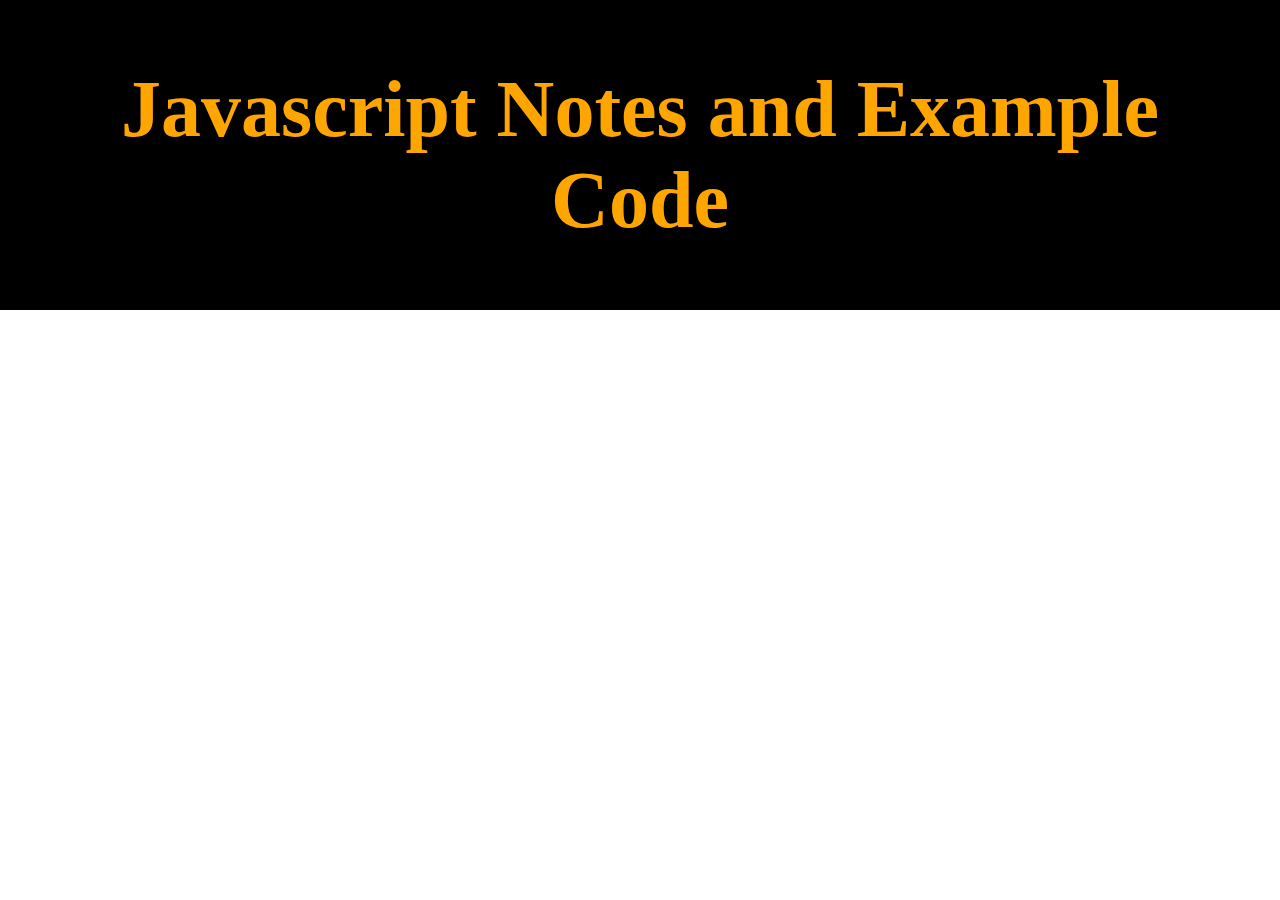
<file: jsNotes/index.html>
<!DOCTYPE html>
<html lang="en">
    
<head>
    <meta charset="utf-8">
    <link rel="normalize.css">
    <link rel="stylesheet" href="style.css">
    <title>A Programming Quiz</title>
</head>

<body>
    <div class="container">
        <h1>Javascript Notes and Example Code</h1>
            <script scr="jsNotes.js"></script>
    </div>
    
    
</body>
    
    
</html>
</file>
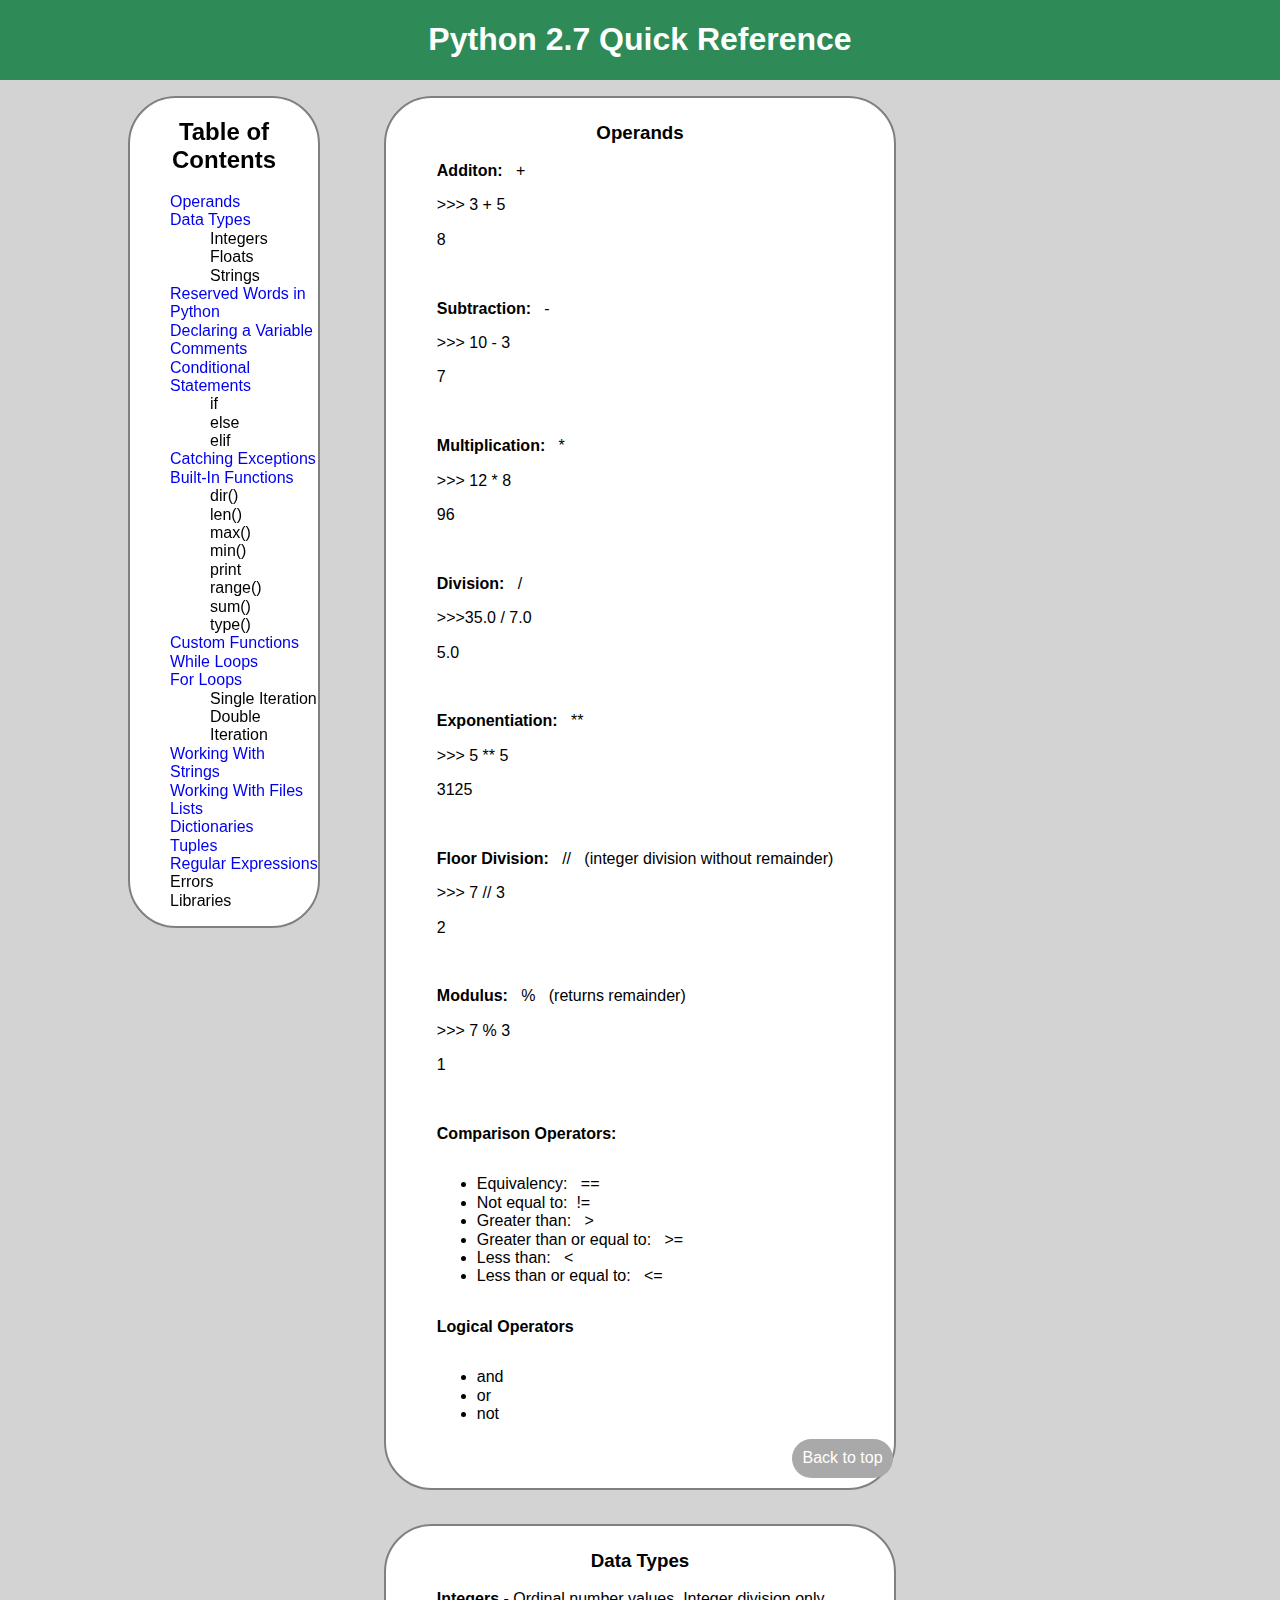
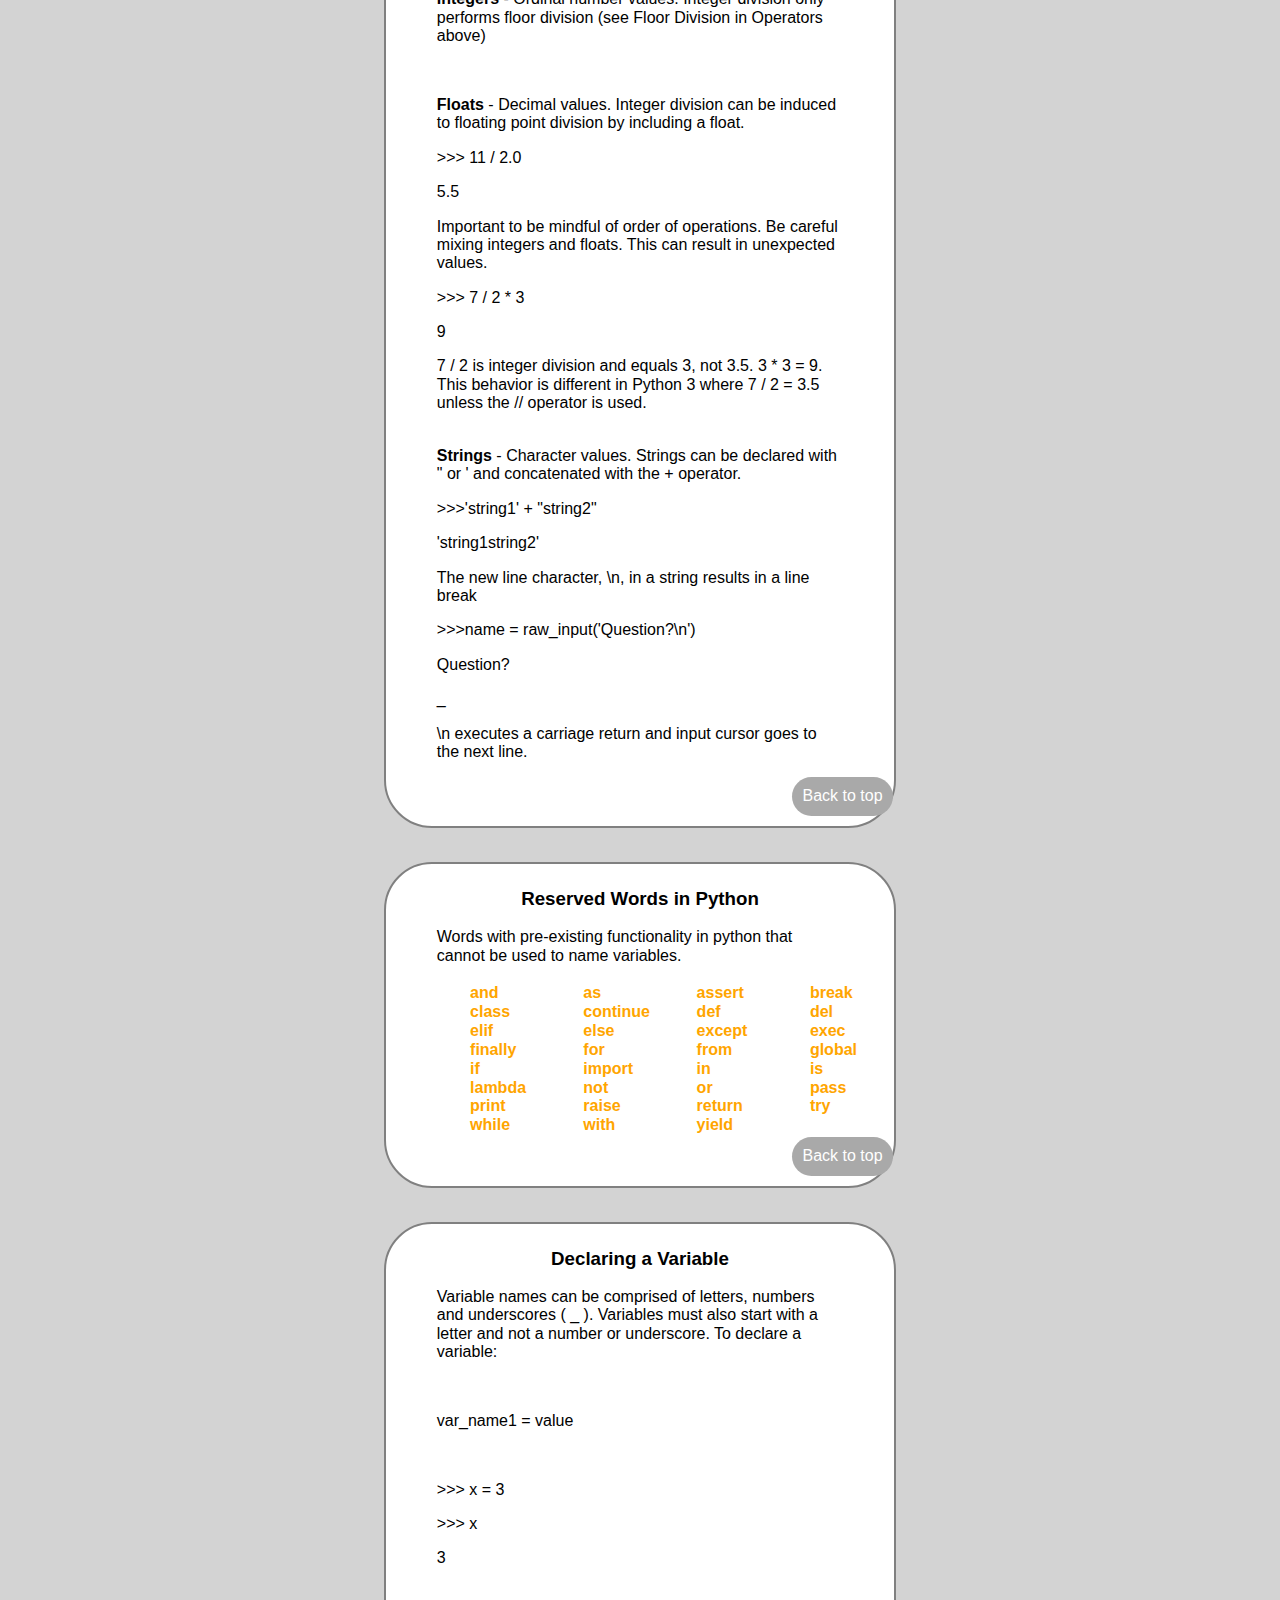
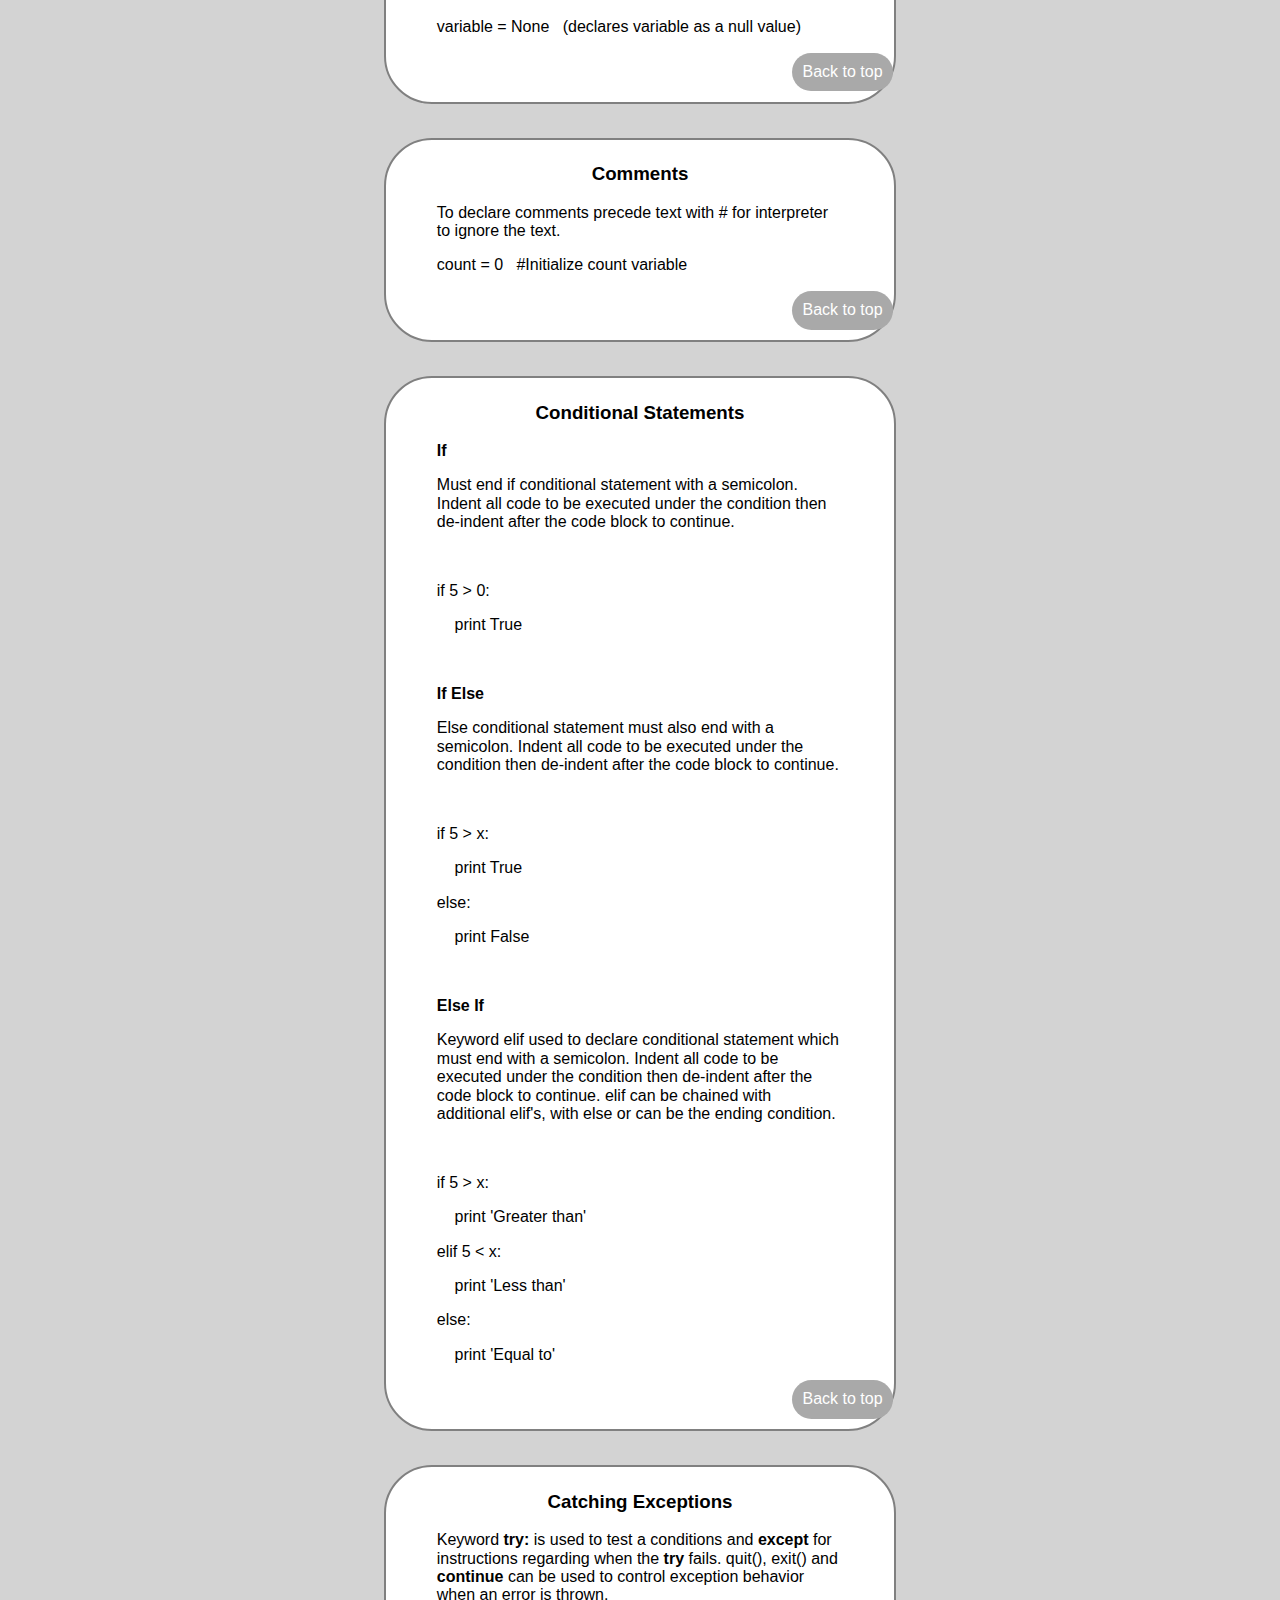
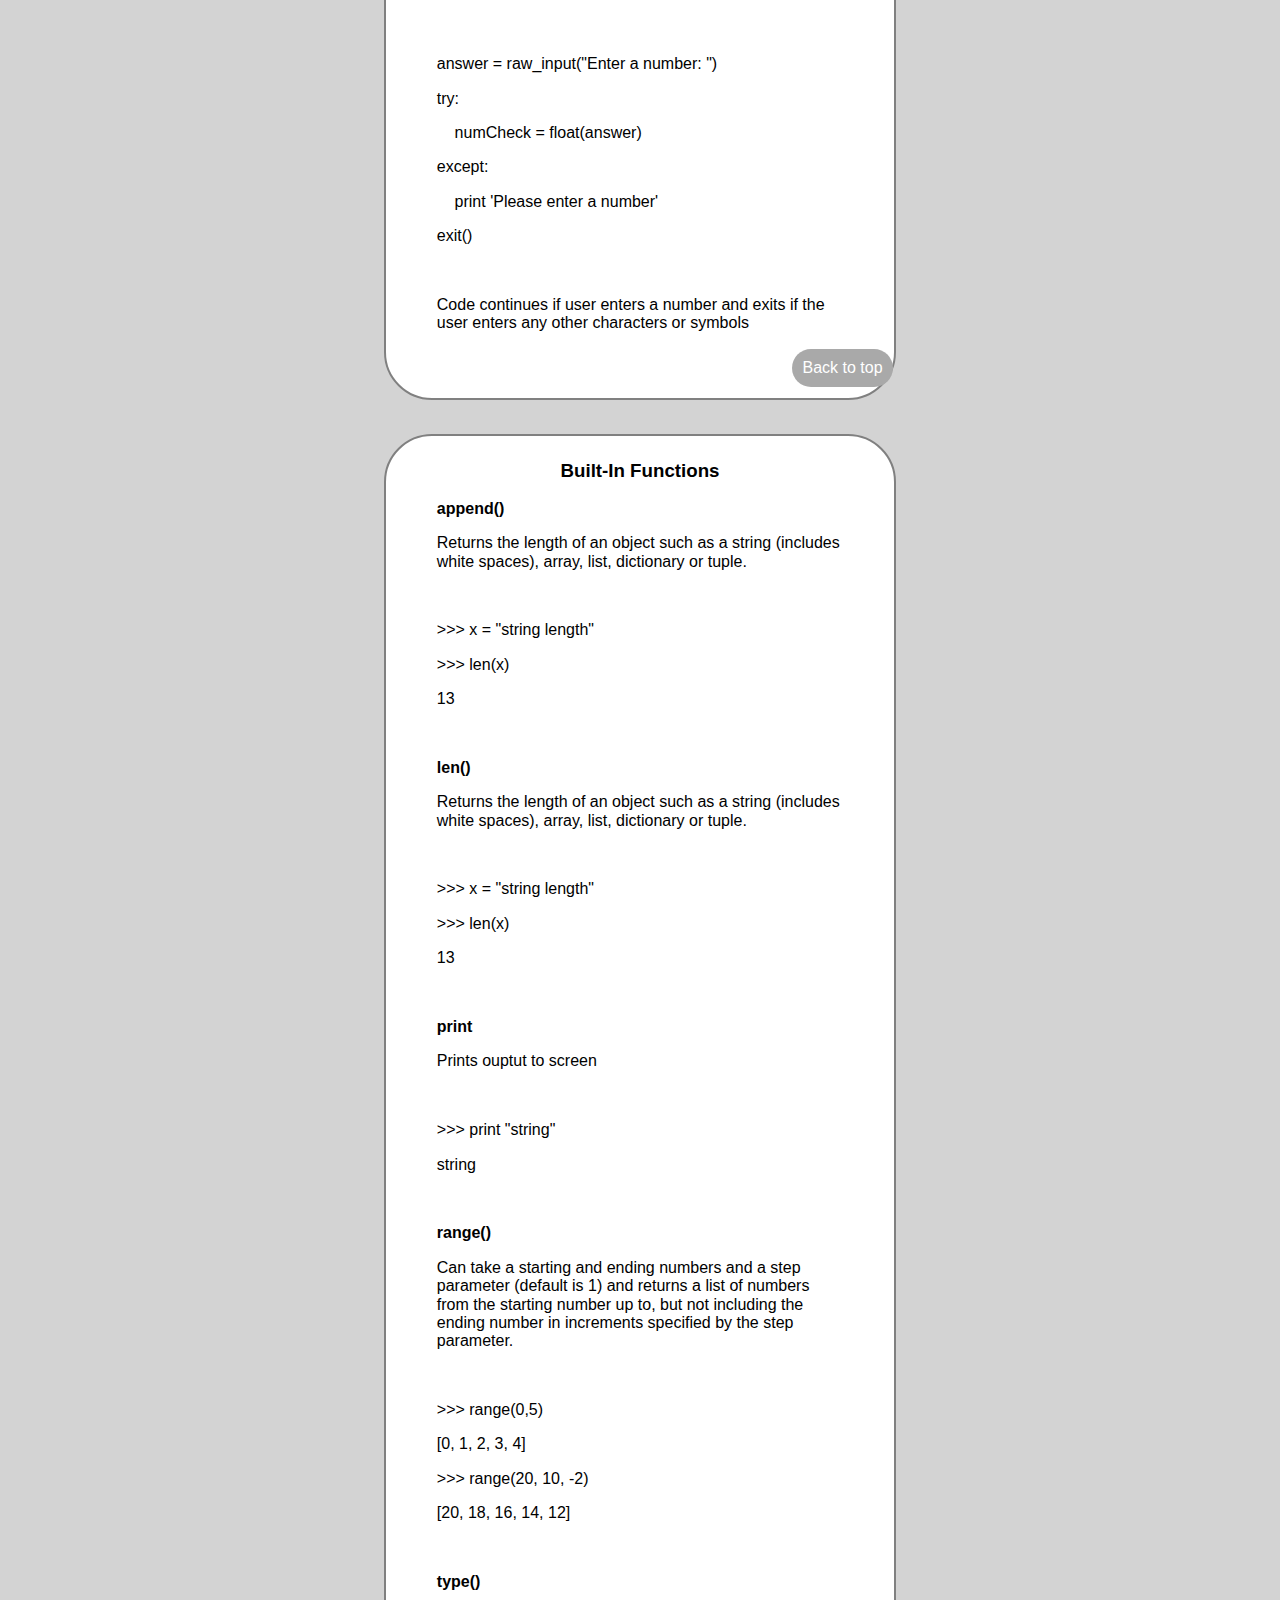
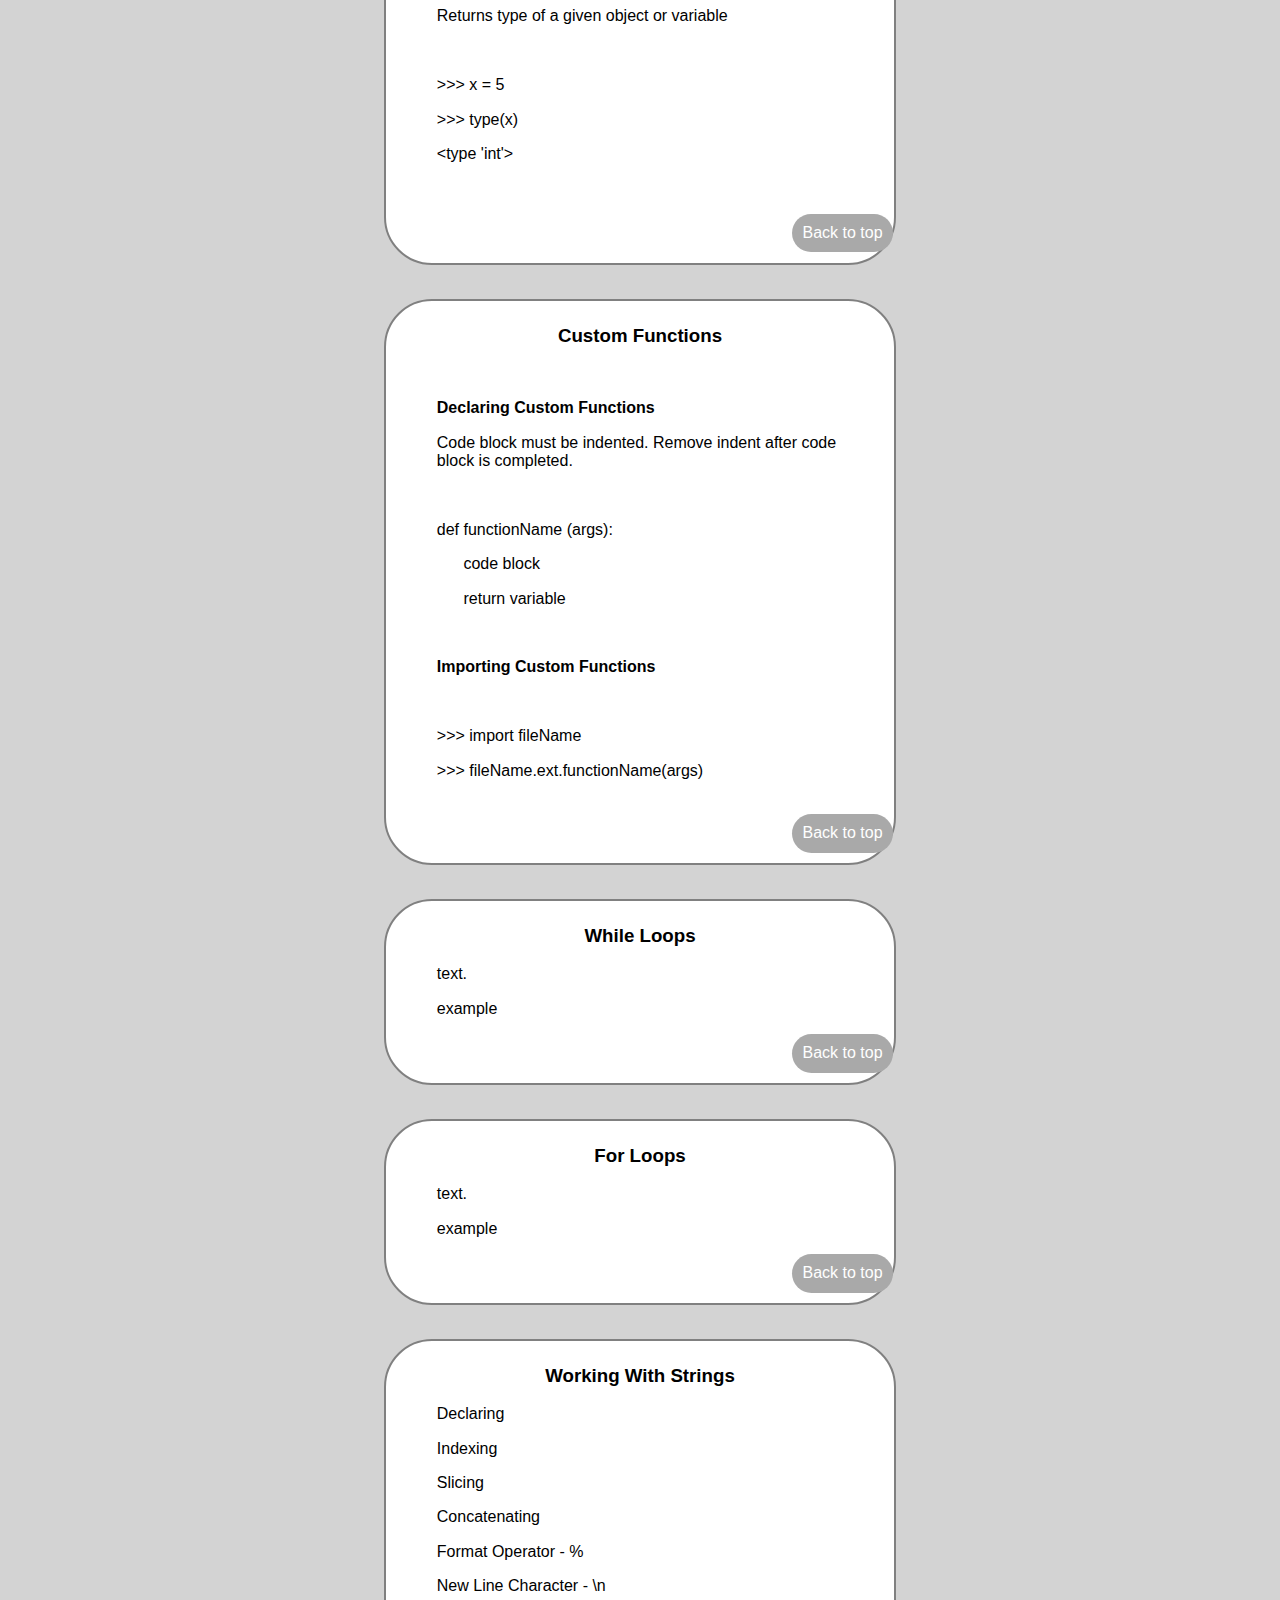
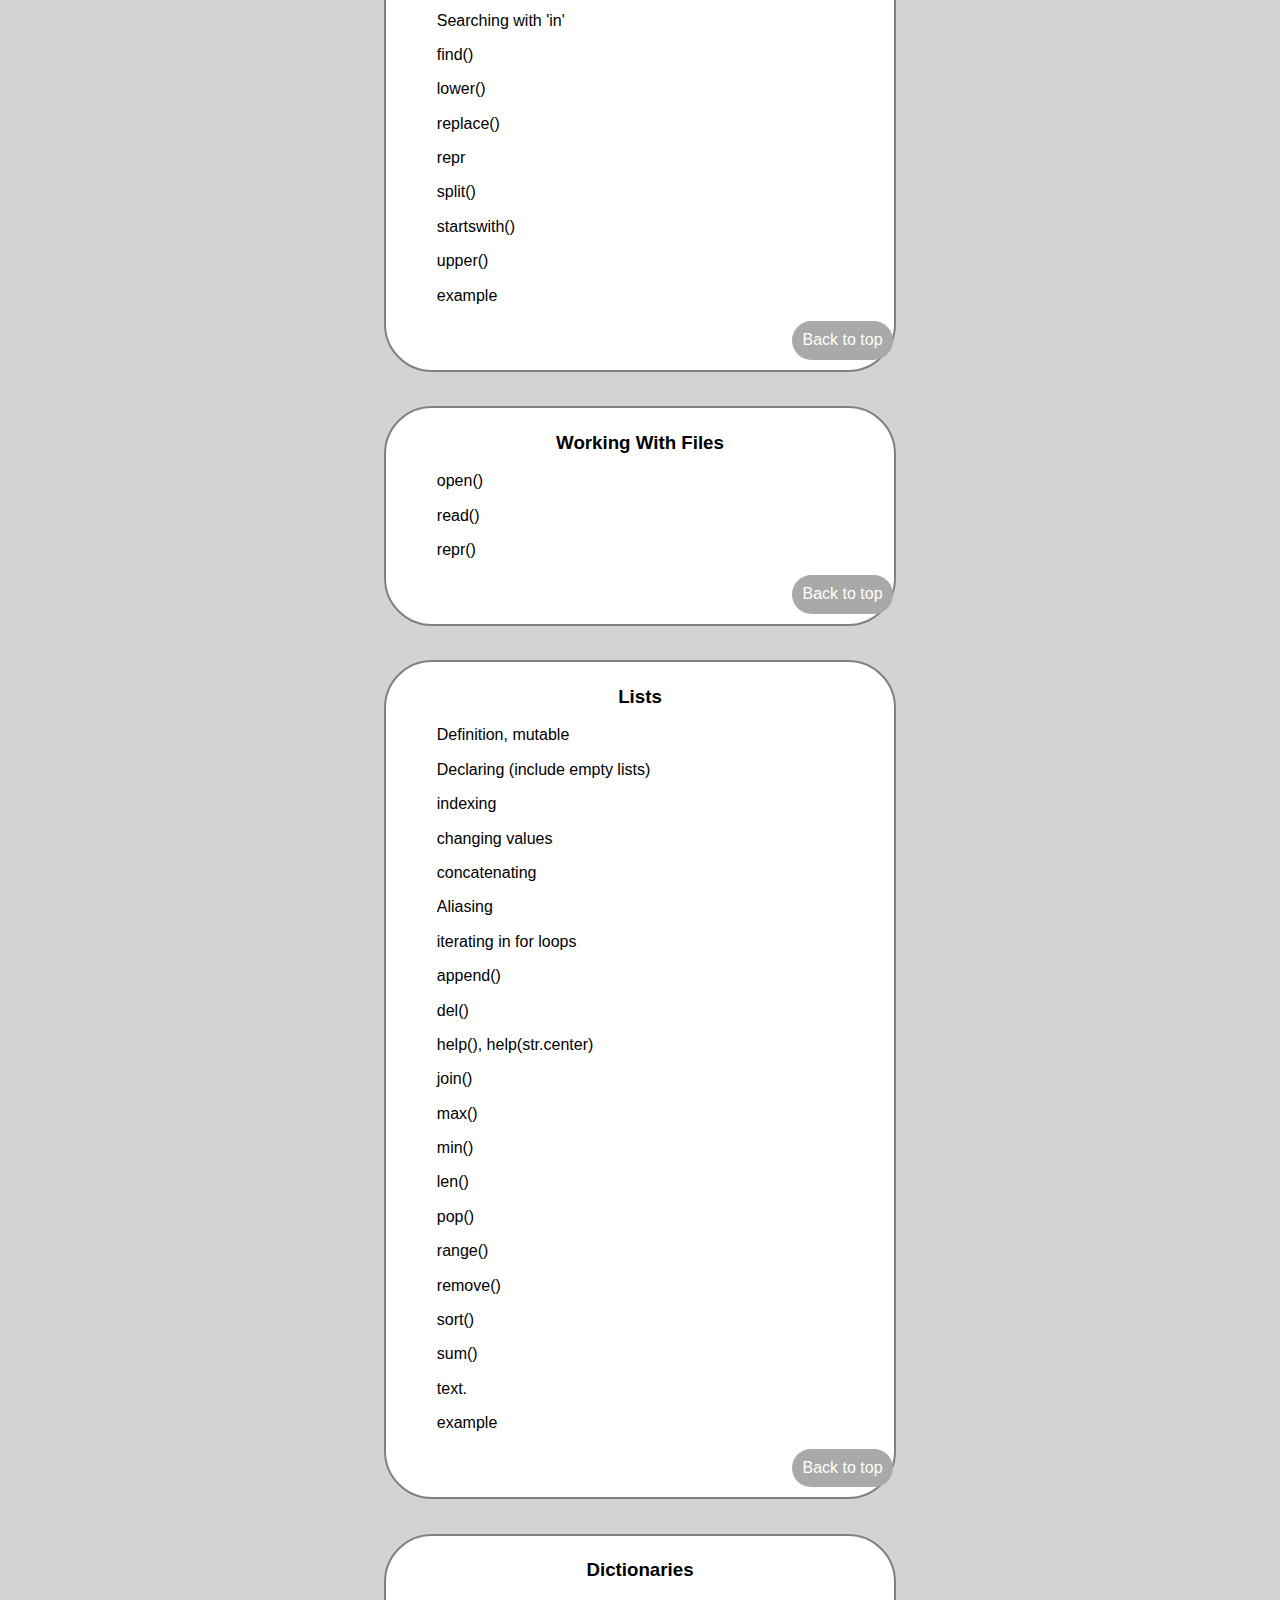
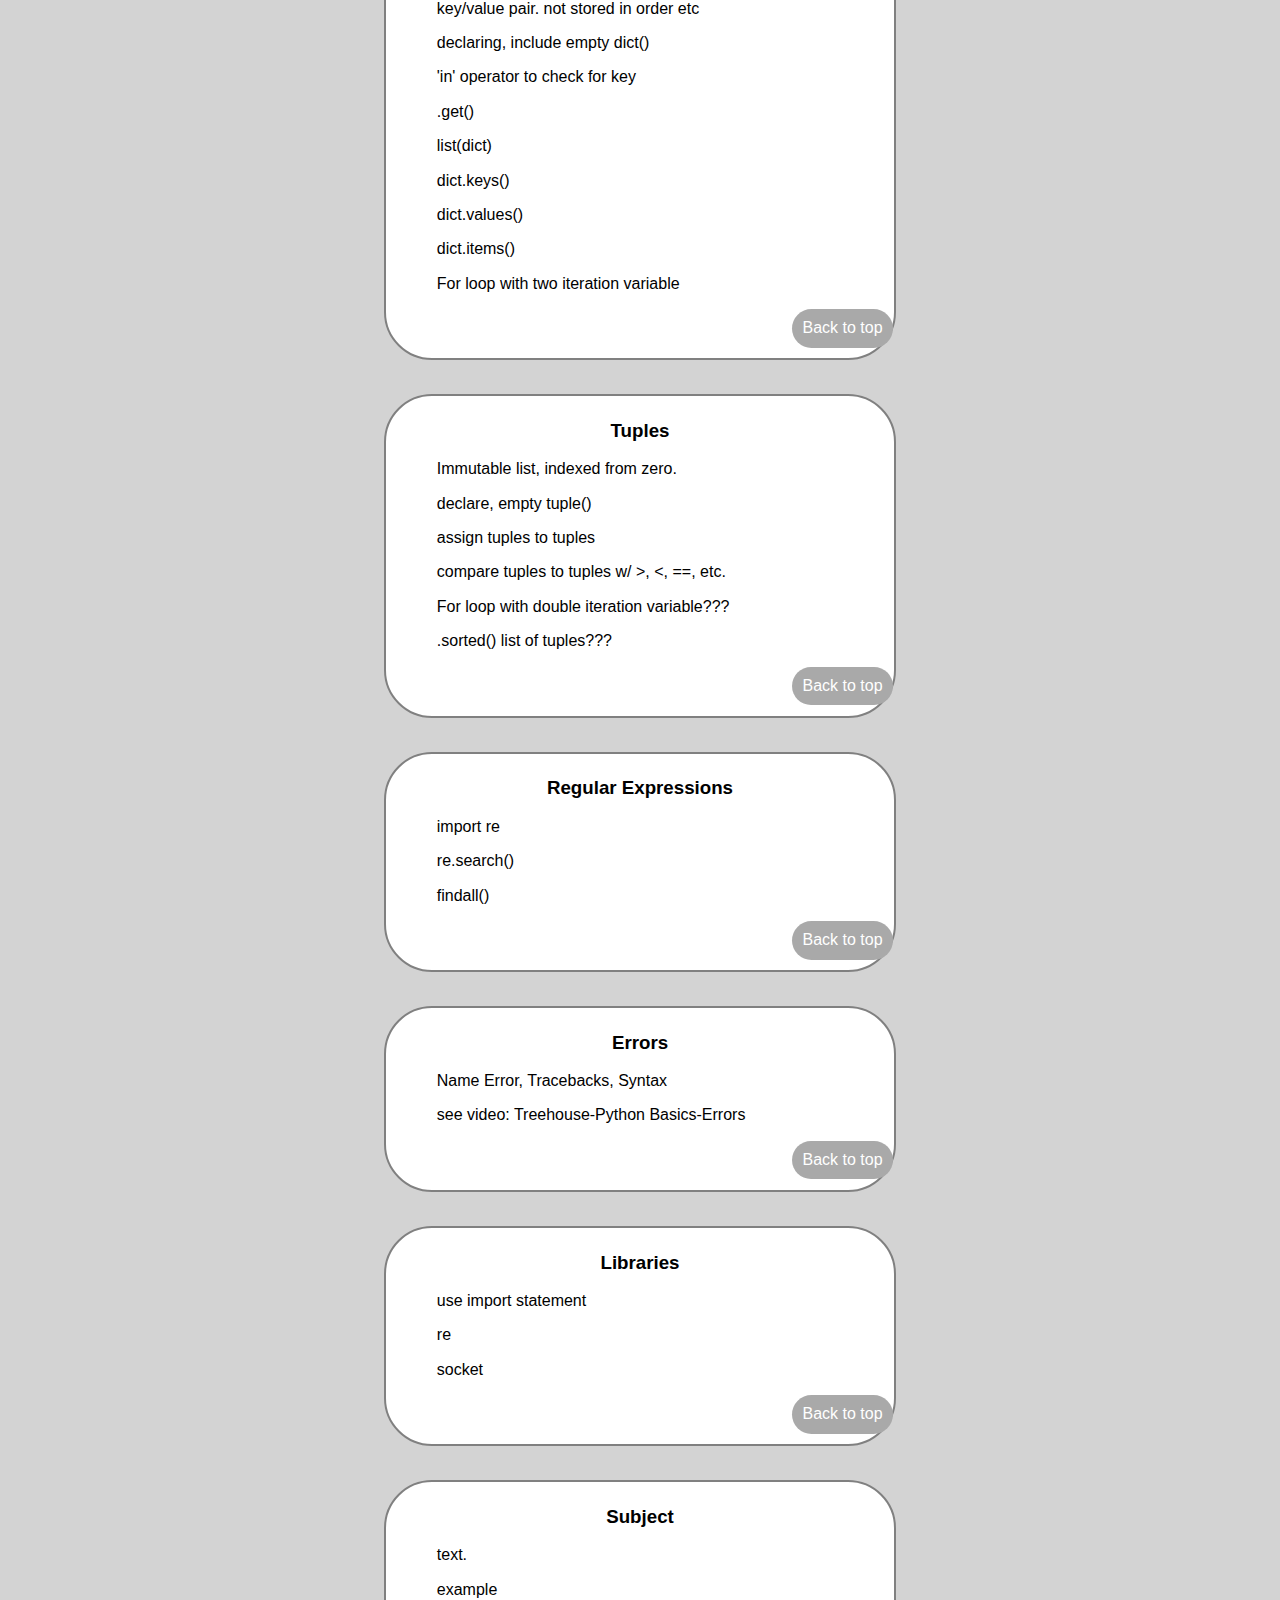
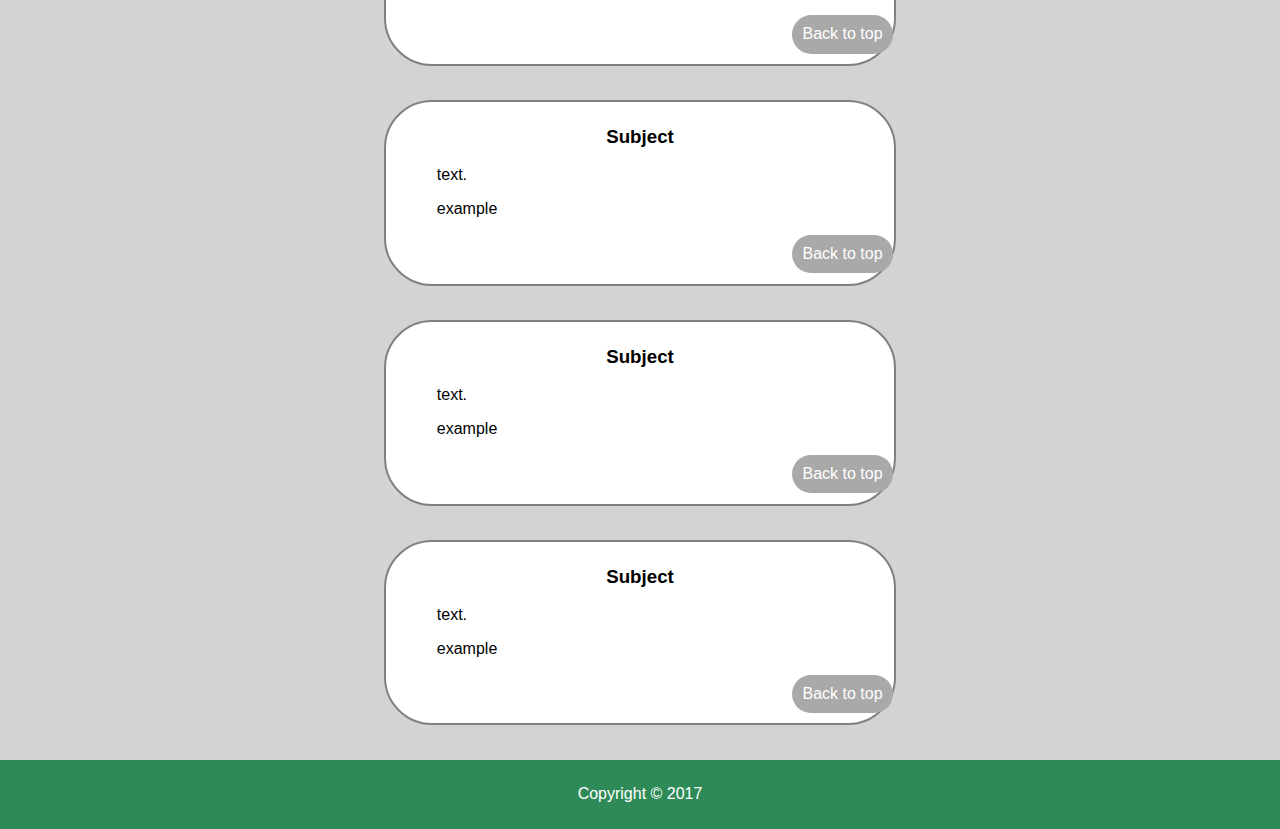
<file: python27quickref/index.html>
<!--Python Wiki-->
<!DOCTYPE html>
<html lang="en">
    
<head>
    <meta charset="utf-8">
    <meta name="viewport" content="width=device-width">
    <link rel="stylesheet" href="normalize.css">
    <link rel="stylesheet" href="main.css">
    <title>Python 2.7 Quick Reference</title>
</head>

<body>
    <div class="wrapper">
        <div class="header">
            <h1>Python 2.7 Quick Reference</h1>
        </div class="header">
        
        <div class="toc" id="top">
            <h2>Table of Contents</h2>
            <ul>
                <li><a href="#operators">Operands</a></li>
                <li><a href="#types">Data Types</a></li>
                    <ul>
                        <li>Integers</li>
                        <li>Floats</li>
                        <li>Strings</li>
                    </ul>
                <li><a href="#reserved">Reserved Words in Python</a></li>
                <li><a href="#declare">Declaring a Variable</a></li>
                <li><a href="#comments">Comments</a></li>
                <li><a href="#ifelse">Conditional Statements</a></li>
                    <ul>
                        <li>if</li>
                        <li>else</li>
                        <li>elif</li>
                    </ul>
                <li><a href="#catch">Catching Exceptions</a></li>
                <li><a href="#built-in">Built-In Functions</a></li>
                    <ul>
                        <li>dir()</li>
                        <li>len()</li>
                        <li>max()</li>
                        <li>min()</li>
                        <li>print</li>
                        <li>range()</li>
                        <li>sum()</li>
                        <li>type()</li>
                    </ul>
                <li><a href="#customfx">Custom Functions</a></li>
                <li><a href="#while">While Loops</a></li>
                <li><a href="#forloop">For Loops</a></li>
                    <ul>
                        <li>Single Iteration</li>
                        <li>Double Iteration</li>
                    </ul>
                <li><a href="#strings">Working With Strings</a></li>
                <li><a href="#files">Working With Files</a></li>
                <li><a href="#lists">Lists</a></li>
                <li><a href="#dict">Dictionaries</a></li>
                <li><a href="#tuples">Tuples</a></li>
                <li><a href="#regexp">Regular Expressions</a></li>
                <li>Errors</li>
                <li>Libraries</li>
            </ul>
        </div>
        
        
        <div class="topics">
            
            <div class="subject" id="operators">
                <h3>Operands</h3>
                <p><b>Additon:</b> &nbsp +</p>
                <p>>>> 3 + 5</p>
                <p>8</p>
                <br>
                <p><b>Subtraction:</b> &nbsp -</p>
                <p>>>> 10 - 3</p>
                <p>7</p>
                <br>
                <p><b>Multiplication:</b> &nbsp *</p>
                <p>>>> 12 * 8</p>
                <p>96</p>
                <br>
                <p><b>Division:</b> &nbsp /</p>
                <p>>>>35.0 / 7.0</p>
                <p>5.0</p>
                <br>
                <p><b>Exponentiation:</b> &nbsp **</p>
                <p>>>> 5 ** 5</p>
                <p>3125</p>
                <br>
                <p><b>Floor Division:</b> &nbsp // &nbsp (integer division without remainder)</p>
                <p>>>> 7 // 3</p>
                <p>2</p>
                <br>
                <p><b>Modulus:</b> &nbsp % &nbsp (returns remainder)</p>
                <p>>>> 7 % 3</p>
                <p>1</p>
                <br>
                <p><b>Comparison Operators:</b></p>
                    <ul class="indent">
                        <li>Equivalency: &nbsp ==</li>
                        <li>Not equal to: &nbsp!=</li>
                        <li>Greater than: &nbsp ></li>
                        <li>Greater than or equal to: &nbsp >=</li>
                        <li>Less than: &nbsp <</li>
                        <li>Less than or equal to: &nbsp <=</li>
                    </ul>
                <p><b>Logical Operators</b></p>
                    <ul class="indent">
                        <li>and</li>
                        <li>or</li>
                        <li>not</li>
                    </ul>
                <a href="#top" class="btt">Back to top</a>
            </div>
            
            <div class="subject" id="types">
                <h3>Data Types</h3>
                <p>
                    <b>Integers</b> - Ordinal number values.  Integer division only performs floor
                    division (see Floor Division in Operators above)
                </p>
                <br>
                <p>
                    <b>Floats</b> - Decimal values.  Integer division can be induced to floating point
                    division by including a float.
                </p>
                <p>>>> 11 / 2.0</p>
                <p>5.5</p>
                <p>
                    Important to be mindful of order of operations. Be careful mixing integers
                    and floats.  This can result in unexpected values.
                </p>
                <p>>>> 7 / 2 * 3</p>
                <p>9</p>
                <p>
                    7 / 2 is integer division and equals 3, not 3.5.  3 * 3 = 9.
                    This behavior is different in Python 3 where 7 / 2 = 3.5 unless
                    the // operator is used.
                </p>
                <p>
                <br>
                    <b>Strings</b> - Character values.  Strings can be declared with " or ' and
                    concatenated with the + operator.
                </p>
                <p>>>>'string1' + "string2"</p>
                <p>'string1string2'</p>
                <p>The new line character, \n, in a string results in a line break </p>
                <p>>>>name = raw_input('Question?\n')</p>
                <p>Question?</p>
                <p>_</p>
                <p>\n executes a carriage return and input cursor goes to the next line.</p>
                <a href="#top" class="btt">Back to top</a>
                
            </div>
            <div class="subject" id="reserved">
                <h3>Reserved Words in Python</h3>
                <p>
                    Words with pre-existing functionality in python that cannot be used
                    to name variables.
                </p>
                
                <table id="resTable">
                    <tr>
                        <th>and</th> 
                        <th>as</th> 
                        <th>assert</th> 
                        <th>break</th> 
                        <th>class</th>
                        <th>continue</th> 
                        <th>def</th> 
                        <th>del</th>
                        <th>elif</th> 
                        <th>else</th> 
                    <!--</tr>-->
                    <!--<tr>-->
                        <th>except</th> 
                        <th>exec</th> 
                        <th>finally</th> 
                        <th>for</th> 
                        <th>from</th>
                        <th>global</th> 
                        <th>if</th> 
                        <th>import</th>
                        <th>in</th> 
                        <th>is</th> 
                    <!--</tr>-->
                    <!--<tr>-->
                        <th>lambda</th> 
                        <th>not</th> 
                        <th>or</th> 
                        <th>pass</th> 
                        <th>print</th>
                        <th>raise</th> 
                        <th>return</th> 
                        <th>try</th>
                        <th>while</th> 
                        <th>with</th> 
                    <!--</tr>
                    <tr>-->
                        <th>yield</th>
                    </tr>
                </table>
                <a href="#top" class="btt">Back to top</a>
            </div>
            
            <div id="declare" class="subject">
                <h3>Declaring a Variable</h3>
                <p>
                    Variable names can be comprised of letters, numbers and underscores ( _ ).
                    Variables must also start with a letter and not a number or underscore.  To declare a variable:
                </p>
                <br>
                <p>var_name1 = value</p>
                <br>
                <p>>>> x = 3</p>
                <p>>>> x</p>
                <p>3</p>
                <br>
                <p>variable = None &nbsp (declares variable as a null value)</p>
                <a href="#top" class="btt">Back to top</a>
            </div>
            
            <div id="comments" class="subject">
                <h3>Comments</h3>
                <p>To declare comments precede text with # for interpreter to ignore the text.</p>
                <p>count = 0 &nbsp #Initialize count variable</p>   
                <a href="#top" class="btt">Back to top</a>
            </div>
            
            <div id="ifelse" class="subject">
                <h3>Conditional Statements</h3>
                <p><b>If</b></p>
                <p>
                    Must end if conditional statement with a semicolon.  Indent all code
                    to be executed under the condition then de-indent after the code block to continue.
                </p>
                <br>
                <p>if 5 > 0:</p>
                <p> &nbsp &nbsp print True</p>
                <br>
                <p><b>If Else</b></p>
                <p>
                    Else conditional statement must also end with a semicolon.  Indent all code
                    to be executed under the condition then de-indent after the code block to continue.
                </p>
                <br>
                <p>if 5 > x:</p>
                <p> &nbsp &nbsp print True</p>
                <p>else:</p>
                <p>&nbsp &nbsp print False</p>
                <br>
                <p><b>Else If</b></p>
                <p>
                    Keyword elif used to declare conditional statement which must end with a semicolon.  Indent all code
                    to be executed under the condition then de-indent after the code block to continue.
                    elif can be chained with additional elif's, with else or can be the ending condition.
                </p>
                <br>
                <p>if 5 > x:</p>
                <p> &nbsp &nbsp print 'Greater than'</p>
                <p>elif 5 < x:</p>
                <p>&nbsp &nbsp print 'Less than'</p>
                <p>else:</p>
                <p>&nbsp &nbsp print 'Equal to'</p>
                <a href="#top" class="btt">Back to top</a>
            </div>
            
            <div id="catch" class="subject">
                <h3>Catching Exceptions</h3>
                <p>
                    Keyword <b>try:</b> is used to test a conditions and <b>except</b> for instructions
                    regarding when the <b>try</b> fails.  quit(), exit() and <b>continue</b> can be used
                    to control exception behavior when an error is thrown.
                </p>
                <br>    
                <p>answer = raw_input("Enter a number: ")</p>
                <p>try:</p>
                <p> &nbsp &nbsp numCheck = float(answer)</p>
                <p>except:</p>
                <p> &nbsp &nbsp print 'Please enter a number'</p>
                <p>exit()</p>
                <br>
                <p>Code continues if user enters a number and exits if the user enters any other characters or symbols</p>
                <a href="#top" class="btt">Back to top</a>
            </div>
            
            <div id="built-in" class="subject">
                <h3>Built-In Functions</h3>
                <p class="bold">append()</p>
                <p>Returns the length of an object such as a string (includes white spaces), array, list, dictionary or tuple.</p>
                <br>
                <p>>>> x = "string length"</p>
                <p>>>> len(x)</p>
                <p>13</p>
                <br>
                <p class="bold">len()</p>
                <p>Returns the length of an object such as a string (includes white spaces), array, list, dictionary or tuple.</p>
                <br>
                <p>>>> x = "string length"</p>
                <p>>>> len(x)</p>
                <p>13</p>
                <br>
                <p class="bold">print</p>
                <p>Prints ouptut to screen</p>
                <br>
                <p>>>> print "string"</p>
                <p>string</p>
                <br>
                <p class="bold">range()</p>
                <p>Can take a starting and ending numbers and a step parameter (default is 1) and returns
                a list of numbers from the starting number up to, but not including the ending number
                in increments specified by the step parameter.</p>
                <br>
                <p>>>> range(0,5)</p>
                <p>[0, 1, 2, 3, 4]</p>
                <p>>>> range(20, 10, -2)</p>
                <p>[20, 18, 16, 14, 12]</p>
                <br>
                <p class="bold">type()</p>
                <p>Returns type of a given object or variable</p>
                <br>
                <p>>>> x = 5</p>
                <p>>>> type(x)</p>
                <p>&#60type 'int'></type></p>
                <br>
                <p class="bold"></p>
                <p class="bold"></p>
                <p class="bold"></p>
                <p class="bold"></p>
                <p class="bold"></p>
                <p class="bold"></p>
                <p class="bold"></p>
                <p class="bold"></p>
                <p class="bold"></p>
                <p class="bold"></p>
                <p class="bold"></p>
                <p class="bold"></p>
                <a href="#top" class="btt">Back to top</a>
            </div>
            
            <div id="customfx" class="subject">
                <h3>Custom Functions</h3>
                <br>
                <p class="bold">Declaring Custom Functions</p>
                <p>Code block must be indented.  Remove indent after code block is completed.</p><br>
                <p>def functionName (args):</p>
                <p>&nbsp &nbsp &nbsp code block</p>
                <p>&nbsp &nbsp &nbsp return variable</p>
                <br>
                <p class="bold">Importing Custom Functions</p>
                <br>
                <p>>>> import fileName</p>
                <p>>>> fileName.ext.functionName(args)</p>
                <br>
                <a href="#top" class="btt">Back to top</a>
            </div>
            
            <div id="while" class="subject">
                <h3>While Loops</h3>
                <p>text.</p>
                <p>example</p>   
                <a href="#top" class="btt">Back to top</a>
            </div>
            
            <div id="forloop" class="subject">
                <h3>For Loops</h3>
                <p>text.</p>
                <p>example</p>   
                <a href="#top" class="btt">Back to top</a>
            </div>
            
            <div id="strings" class="subject">
                <h3>Working With Strings</h3>
                <p>Declaring</p>
                <p>Indexing</p>
                <p>Slicing</p>
                <p>Concatenating</p>
                <p>Format Operator - %</p>
                <p>New Line Character - \n</p>
                <p>Searching with 'in'</p>
                <p>find()</p>
                <p>lower()</p>
                <p>replace()</p>
                <p>repr</p>
                <p>split()</p>
                <p>startswith()</p>
                <p>upper()</p>
                <p>example</p>   
                <a href="#top" class="btt">Back to top</a>
            </div>
            
            <div id="files" class="subject">
                <h3>Working With Files</h3>
                <p>open()</p>
                <p>read()</p>
                <p>repr()</p>
                <a href="#top" class="btt">Back to top</a>
            </div>
            
            <div id="lists" class="subject">
                <h3>Lists</h3>
                <p>Definition, mutable</p>
                <p>Declaring (include empty lists)</p>
                <p>indexing</p>
                <p>changing values</p>
                <p>concatenating</p>
                <p>Aliasing</p>
                <p>iterating in for loops</p>
                <p>append()</p>
                <p>del()</p>
                <p>help(), help(str.center)</p>
                <p>join()</p>
                <p>max()</p>
                <p>min()</p>
                <p>len()</p>
                <p>pop()</p>
                <p>range()</p>
                <p>remove()</p>
                <p>sort()</p>
                <p>sum()</p>
                <p>text.</p>
                <p>example</p>   
                <a href="#top" class="btt">Back to top</a>
            </div>
            
            <div id="dict" class="subject">
                <h3>Dictionaries</h3>
                <p>key/value pair. not stored in order etc</p>
                <p>declaring, include empty dict()</p>
                <p>'in' operator to check for key</p>
                <p>.get()</p>
                <p>list(dict)</p>
                <p>dict.keys()</p>
                <p>dict.values()</p>
                <p>dict.items()</p>
                <p>For loop with two iteration variable</p>
                <a href="#top" class="btt">Back to top</a>
            </div>
            
            <div id="tuples" class="subject">
                <h3>Tuples</h3>
                <p>Immutable list, indexed from zero.</p>
                <p>declare, empty tuple()</p>
                <p>assign tuples to tuples</p>
                <p>compare tuples to tuples w/ >, <, ==, etc.</p>
                <p>For loop with double iteration variable???</p></po>
                <p>.sorted() list of tuples???</p>
                <a href="#top" class="btt">Back to top</a>
            </div>
            
            <div id="regexp" class="subject">
                <h3>Regular Expressions</h3>
                <p>import re</p>
                <p>re.search()</p>
                <p>findall()</p>
                <a href="#top" class="btt">Back to top</a>
            </div>
            
            <div id=" " class="subject">
                <h3>Errors</h3>
                <p>Name Error, Tracebacks, Syntax</p>
                <p>see video: Treehouse-Python Basics-Errors</p>   
                <a href="#top" class="btt">Back to top</a>
            </div>
            
            <div id=" " class="subject">
                <h3>Libraries</h3>
                <p>use import statement</p>
                <p>re</p>
                <p>socket</p>
                <a href="#top" class="btt">Back to top</a>
            </div>
            
            <div id=" " class="subject">
                <h3>Subject</h3>
                <p>text.</p>
                <p>example</p>   
                <a href="#top" class="btt">Back to top</a>
            </div>
            
            <div id=" " class="subject">
                <h3>Subject</h3>
                <p>text.</p>
                <p>example</p>   
                <a href="#top" class="btt">Back to top</a>
            </div>
            
            <div id=" " class="subject">
                <h3>Subject</h3>
                <p>text.</p>
                <p>example</p>   
                <a href="#top" class="btt">Back to top</a>
            </div>
            
            <div id=" " class="subject">
                <h3>Subject</h3>
                <p>text.</p>
                <p>example</p>   
                <a href="#top" class="btt">Back to top</a>
            </div>
            
            
        </div>    <!--close class=topcis div-->
    
    </div>
        
    <footer class="foot">Copyright &copy; 2017</footer>
</body>   
</html>
</file>
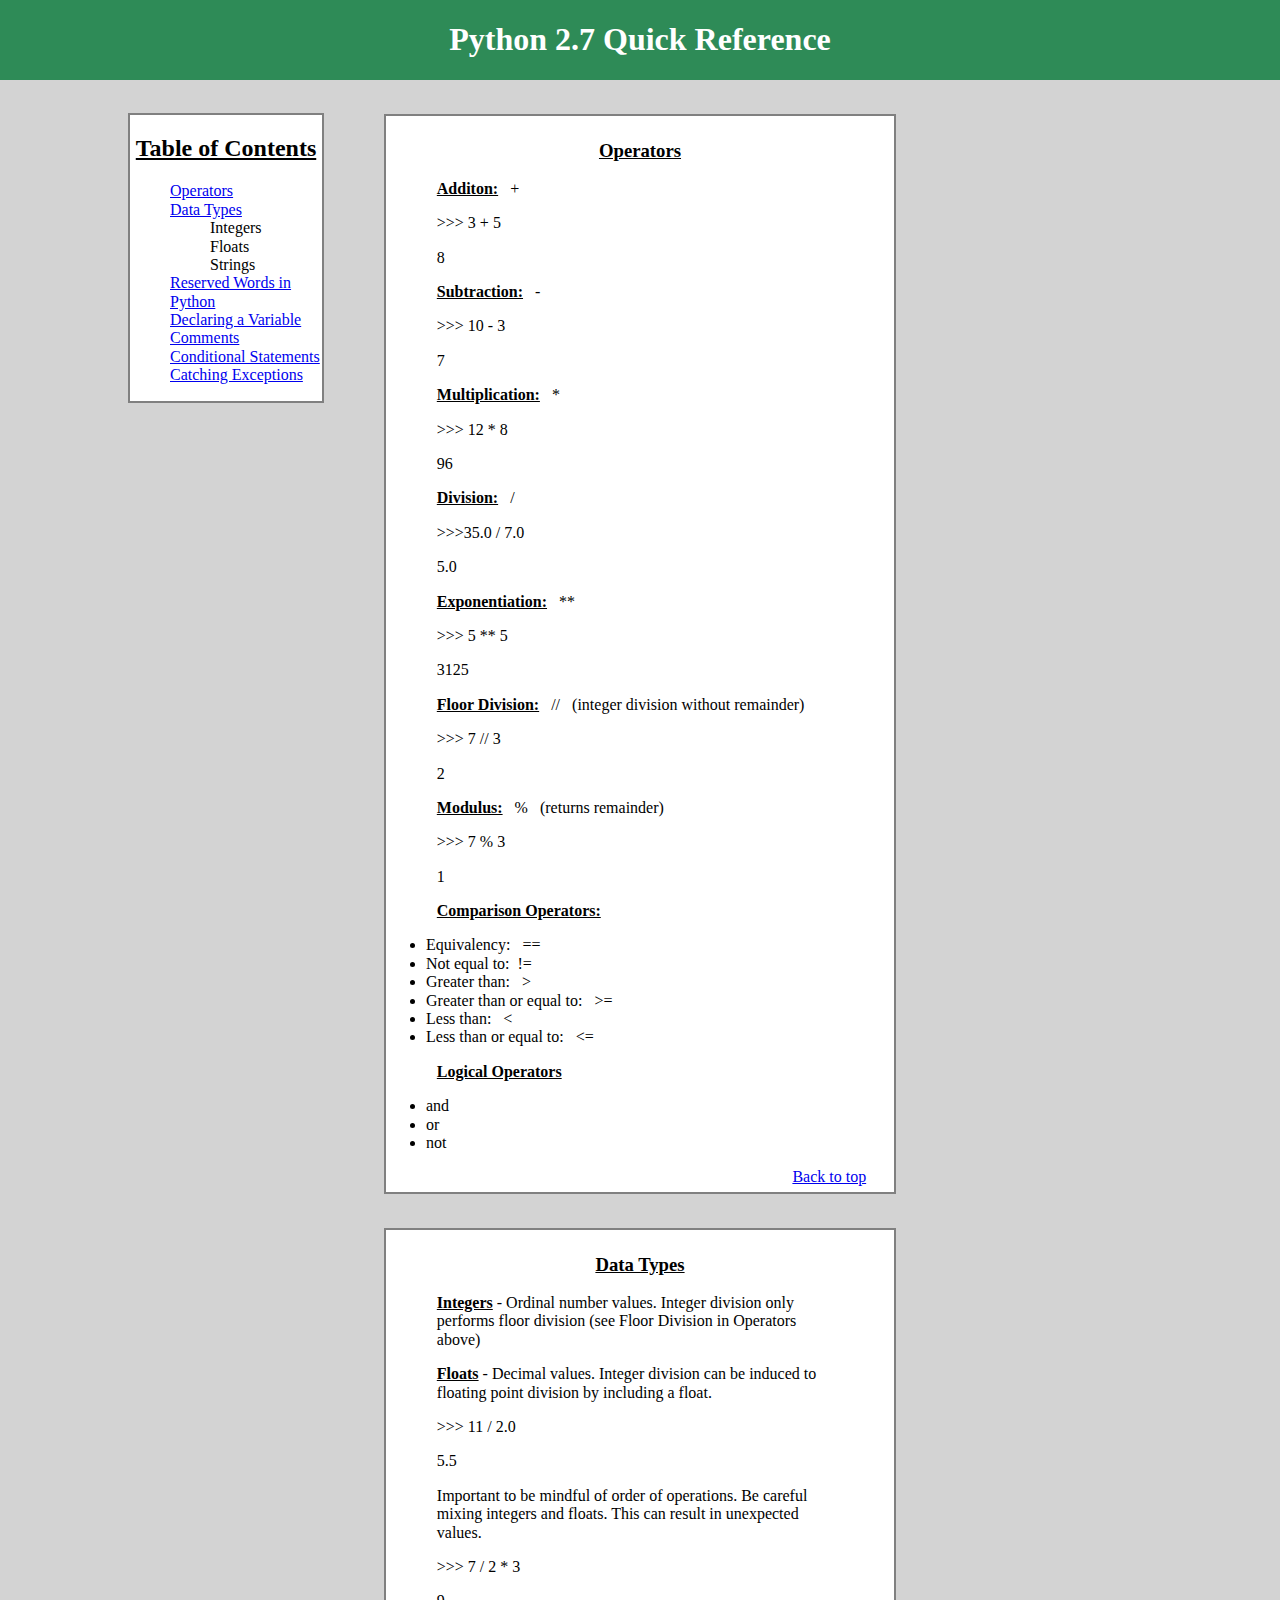
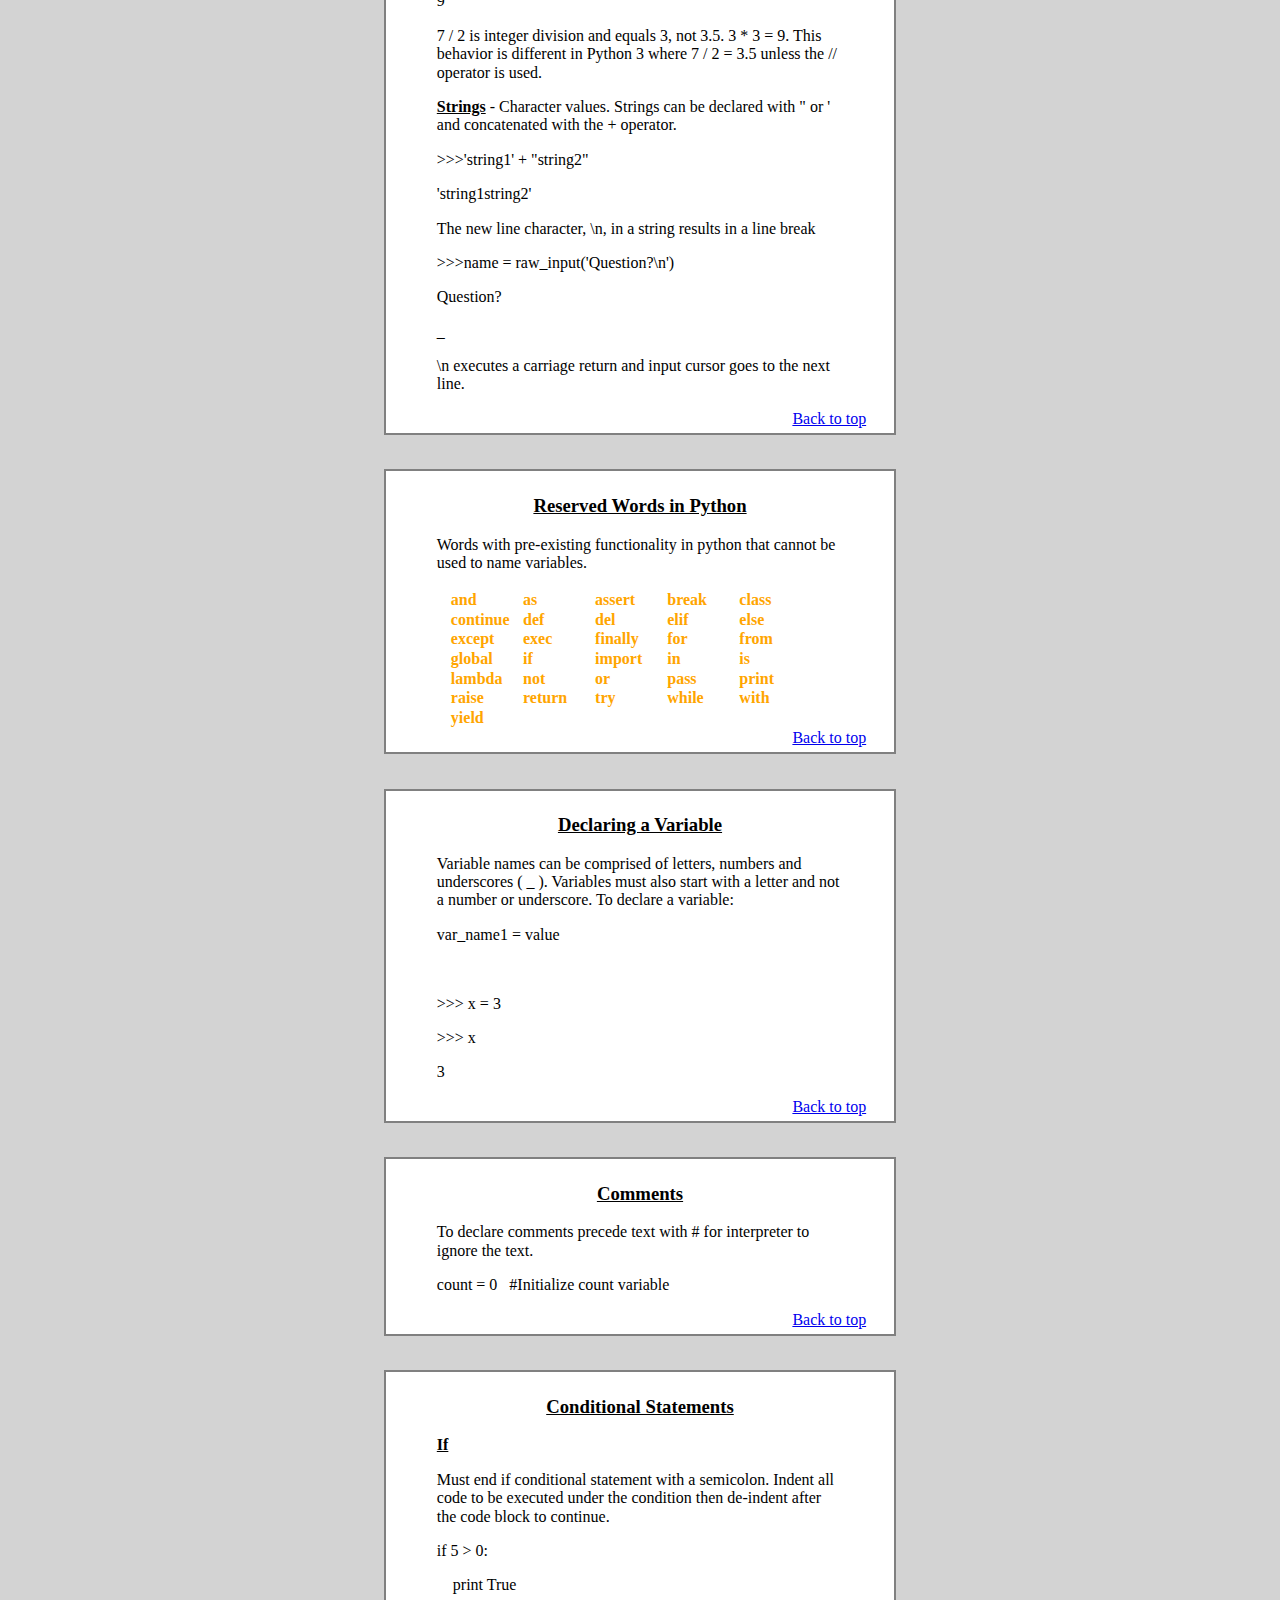
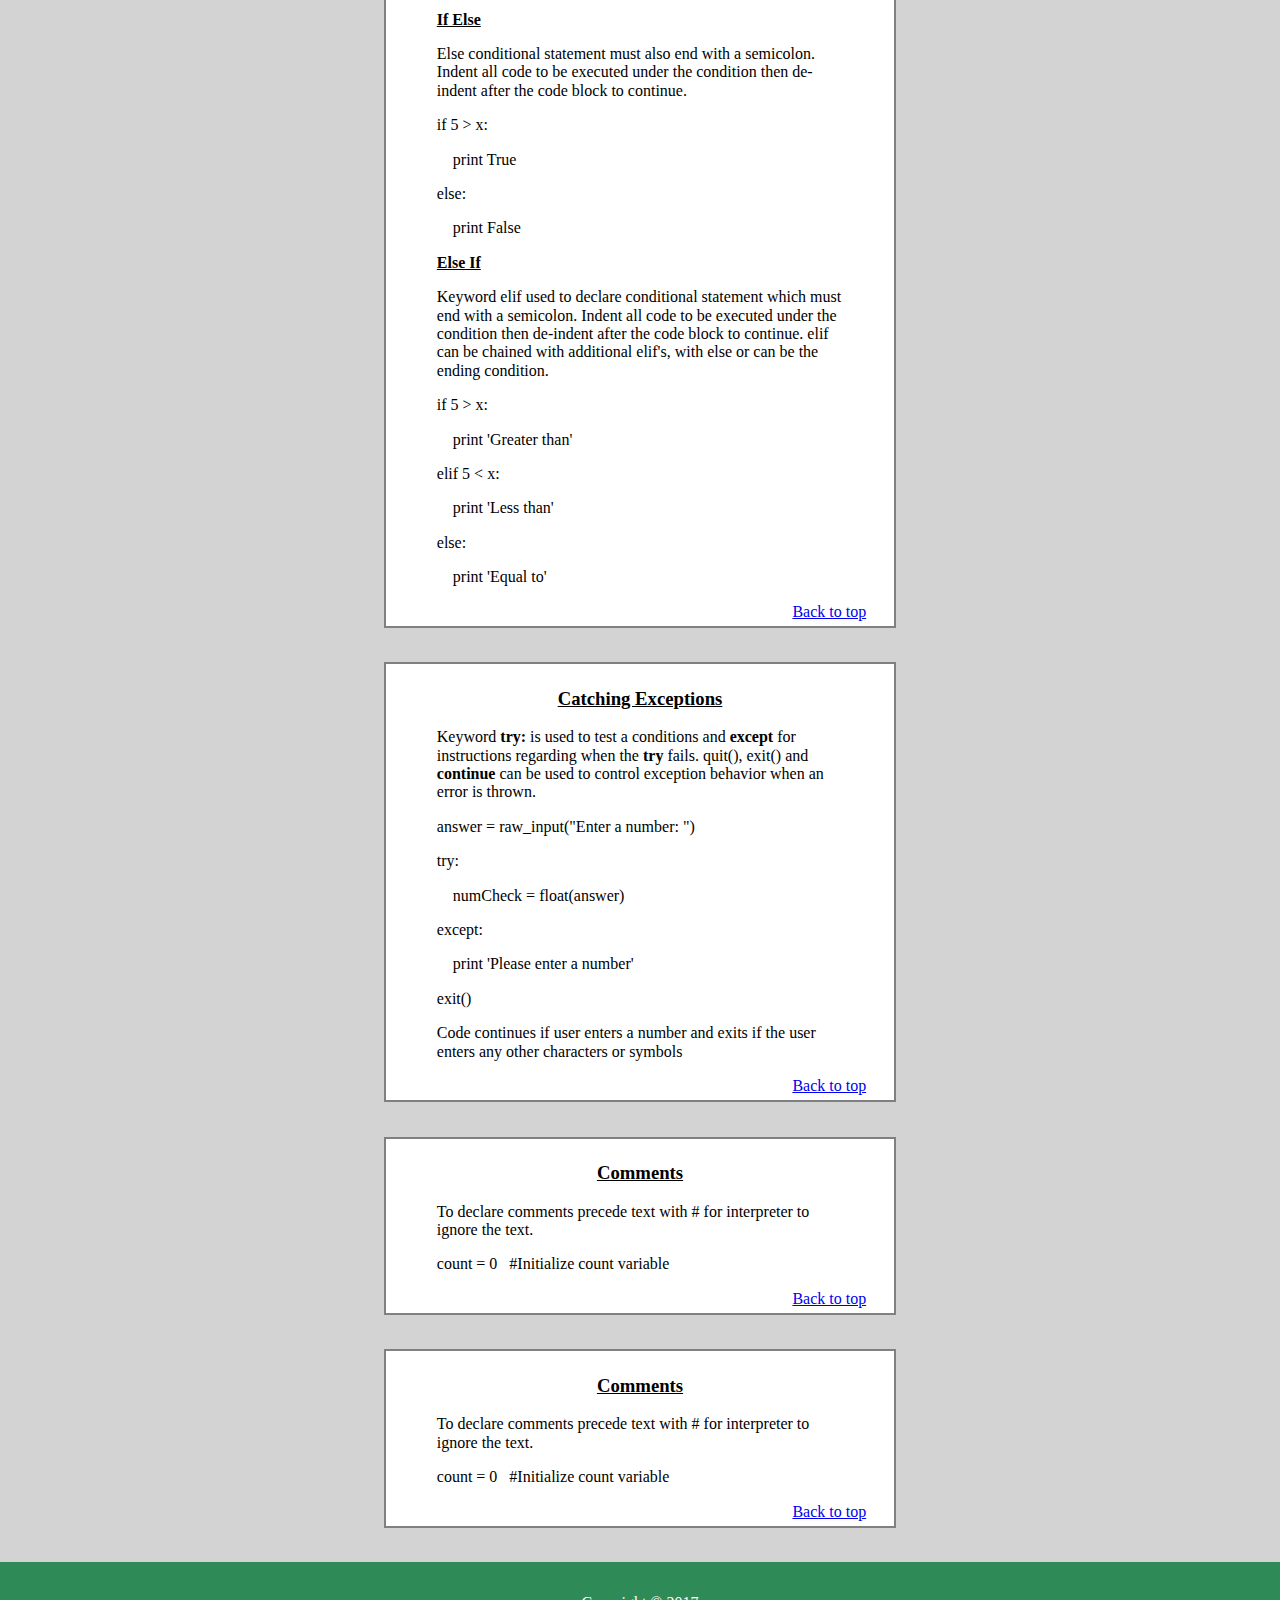
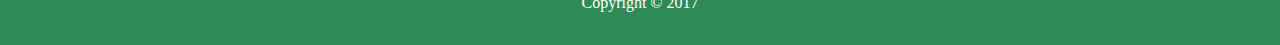
<file: pythonWiki/index.html>
<!--Python Wiki-->
<!DOCTYPE html>
<html lang="en">
    
<head>
    <meta charset="utf-8">
    <meta name="viewport" content="width=device-width">
    <link rel="stylesheet" href="normalize.css">
    <link rel="stylesheet" href="main.css">
    <title>Python 2.7 Quick Reference</title>
</head>

<body>
    <div class="wrapper">
        <div class="header">
            <h1>Python 2.7 Quick Reference</h1>
        </div class="header">
        
        <div class="toc" id="top">
            <h2>Table of Contents</h2>
            <ul>
                <li><a href="#operators">Operators</a></li>
                <li><a href="#types">Data Types</a></li>
                    <ul>
                        <li>Integers</li>
                        <li>Floats</li>
                        <li>Strings</li>
                    </ul>
                <li><a href="#reserved">Reserved Words in Python</a></li>
                <li><a href="#declare">Declaring a Variable</a></li>
                <li><a href="#comments">Comments</a></li>
                <li><a href="#ifelse">Conditional Statements</a></li>
                <li><a href="#catch">Catching Exceptions</a></li>
            </ul>
        </div>
        
        
        <div class="topics">
            
            <div class="subject" id="operators">
                <h3>Operators</h3>
                <p><b><u>Additon:</u></b> &nbsp +</p>
                <p>>>> 3 + 5</p>
                <p>8</p>
                <p><b><u>Subtraction:</u></b> &nbsp -</p>
                <p>>>> 10 - 3</p>
                <p>7</p>
                <p><b><u>Multiplication:</u></b> &nbsp *</p>
                <p>>>> 12 * 8</p>
                <p>96</p>
                <p><b><u>Division:</u></b> &nbsp /</p>
                <p>>>>35.0 / 7.0</p>
                <p>5.0</p>
                <p><b><u>Exponentiation:</u></b> &nbsp **</p>
                <p>>>> 5 ** 5</p>
                <p>3125</p>
                <p><b><u>Floor Division:</u></b> &nbsp // &nbsp (integer division without remainder)</p>
                <p>>>> 7 // 3</p>
                <p>2</p>
                <p><b><u>Modulus:</u></b> &nbsp % &nbsp (returns remainder)</p>
                <p>>>> 7 % 3</p>
                <p>1</p>
                <p><b><u>Comparison Operators:</u></b></p>
                    <ul>
                        <li>Equivalency: &nbsp ==</li>
                        <li>Not equal to: &nbsp!=</li>
                        <li>Greater than: &nbsp ></li>
                        <li>Greater than or equal to: &nbsp >=</li>
                        <li>Less than: &nbsp <</li>
                        <li>Less than or equal to: &nbsp <=</li>
                    </ul>
                <p><b><u>Logical Operators</u></b></p>
                    <ul>
                        <li>and</li>
                        <li>or</li>
                        <li>not</li>
                    </ul>
                <a href="#top">Back to top</a>
            </div>
            
            <div class="subject" id="types">
                <h3>Data Types</h3>
                <p>
                    <b><u>Integers</u></b> - Ordinal number values.  Integer division only performs floor
                    division (see Floor Division in Operators above)
                </p>
                <p>
                    <b><u>Floats</u></b> - Decimal values.  Integer division can be induced to floating point
                    division by including a float.
                </p>
                <p>>>> 11 / 2.0</p>
                <p>5.5</p>
                <p>
                    Important to be mindful of order of operations. Be careful mixing integers
                    and floats.  This can result in unexpected values.
                </p>
                <p>>>> 7 / 2 * 3</p>
                <p>9</p>
                <p>
                    7 / 2 is integer division and equals 3, not 3.5.  3 * 3 = 9.
                    This behavior is different in Python 3 where 7 / 2 = 3.5 unless
                    the // operator is used.
                </p>
                <p>
                    <b><u>Strings</u></b> - Character values.  Strings can be declared with " or ' and
                    concatenated with the + operator.
                </p>
                <p>>>>'string1' + "string2"</p>
                <p>'string1string2'</p>
                <p>The new line character, \n, in a string results in a line break </p>
                <p>>>>name = raw_input('Question?\n')</p>
                <p>Question?</p>
                <p>_</p>
                <p>\n executes a carriage return and input cursor goes to the next line.</p>
                <a href="#top">Back to top</a>
                
            </div>
            <div class="subject" id="reserved">
                <h3>Reserved Words in Python</h3>
                <p>
                    Words with pre-existing functionality in python that cannot be used
                    to name variables.
                </p>
                
                <table id="resTable">
                    <tr>
                        <th>and</th> 
                        <th>as</th> 
                        <th>assert</th> 
                        <th>break</th> 
                        <th>class</th>
                        <th>continue</th> 
                        <th>def</th> 
                        <th>del</th>
                        <th>elif</th> 
                        <th>else</th> 
                    <!--</tr>-->
                    <!--<tr>-->
                        <th>except</th> 
                        <th>exec</th> 
                        <th>finally</th> 
                        <th>for</th> 
                        <th>from</th>
                        <th>global</th> 
                        <th>if</th> 
                        <th>import</th>
                        <th>in</th> 
                        <th>is</th> 
                    <!--</tr>-->
                    <!--<tr>-->
                        <th>lambda</th> 
                        <th>not</th> 
                        <th>or</th> 
                        <th>pass</th> 
                        <th>print</th>
                        <th>raise</th> 
                        <th>return</th> 
                        <th>try</th>
                        <th>while</th> 
                        <th>with</th> 
                    <!--</tr>
                    <tr>-->
                        <th>yield</th>
                    </tr>
                </table>
                <a href="#top">Back to top</a>
            </div>
            
            <div id="declare" class="subject">
                <h3>Declaring a Variable</h3>
                <p>
                    Variable names can be comprised of letters, numbers and underscores ( _ ).
                    Variables must also start with a letter and not a number or underscore.  To declare a variable:
                </p>
                <p>var_name1 = value</p>
                <br>
                <p>>>> x = 3</p>
                <p>>>> x</p>
                <p>3</p>
                <a href="#top">Back to top</a>
            </div>
            
            <div id="comments" class="subject">
                <h3>Comments</h3>
                <p>To declare comments precede text with # for interpreter to ignore the text.</p>
                <p>count = 0 &nbsp #Initialize count variable</p>   
                <a href="#top">Back to top</a>
            </div>
            
            <div id="ifelse" class="subject">
                <h3>Conditional Statements</h3>
                <p><b><u>If</u></b></p>
                <p>
                    Must end if conditional statement with a semicolon.  Indent all code
                    to be executed under the condition then de-indent after the code block to continue.
                </p>
                <p>if 5 > 0:</p>
                <p> &nbsp &nbsp print True</p>
                <p><b><u>If Else</u></b></p>
                <p>
                    Else conditional statement must also end with a semicolon.  Indent all code
                    to be executed under the condition then de-indent after the code block to continue.
                </p>
                <p>if 5 > x:</p>
                <p> &nbsp &nbsp print True</p>
                <p>else:</p>
                <p>&nbsp &nbsp print False</p>
                <p><b><u>Else If</u></b></p>
                <p>
                    Keyword elif used to declare conditional statement which must end with a semicolon.  Indent all code
                    to be executed under the condition then de-indent after the code block to continue.
                    elif can be chained with additional elif's, with else or can be the ending condition.
                </p>
                <p>if 5 > x:</p>
                <p> &nbsp &nbsp print 'Greater than'</p>
                <p>elif 5 < x:</p>
                <p>&nbsp &nbsp print 'Less than'</p>
                <p>else:</p>
                <p>&nbsp &nbsp print 'Equal to'</p>
                <a href="#top">Back to top</a>
            </div>
            
            <div id="catch" class="subject">
                <h3>Catching Exceptions</h3>
                <p>
                    Keyword <b>try:</b> is used to test a conditions and <b>except</b> for instructions
                    regarding when the <b>try</b> fails.  quit(), exit() and <b>continue</b> can be used
                    to control exception behavior when an error is thrown.
                </p>
                <p>answer = raw_input("Enter a number: ")</p>
                <p>try:</p>
                <p> &nbsp &nbsp numCheck = float(answer)</p>
                <p>except:</p>
                <p> &nbsp &nbsp print 'Please enter a number'</p>
                <p>exit()</p>
                <p>Code continues if user enters a number and exits if the user enters any other characters or symbols</p>
                <a href="#top">Back to top</a>
            </div>
            
            <div id="comments" class="subject">
                <h3>Comments</h3>
                <p>To declare comments precede text with # for interpreter to ignore the text.</p>
                <p>count = 0 &nbsp #Initialize count variable</p>   
                <a href="#top">Back to top</a>
            </div>
            
            <div id="comments" class="subject">
                <h3>Comments</h3>
                <p>To declare comments precede text with # for interpreter to ignore the text.</p>
                <p>count = 0 &nbsp #Initialize count variable</p>   
                <a href="#top">Back to top</a>
            </div>
            
            
        </div>    <!--close class=topcis div-->
    
    </div>
        
    <footer>Copyright &copy; 2017</footer>
</body>   
</html>
</file>
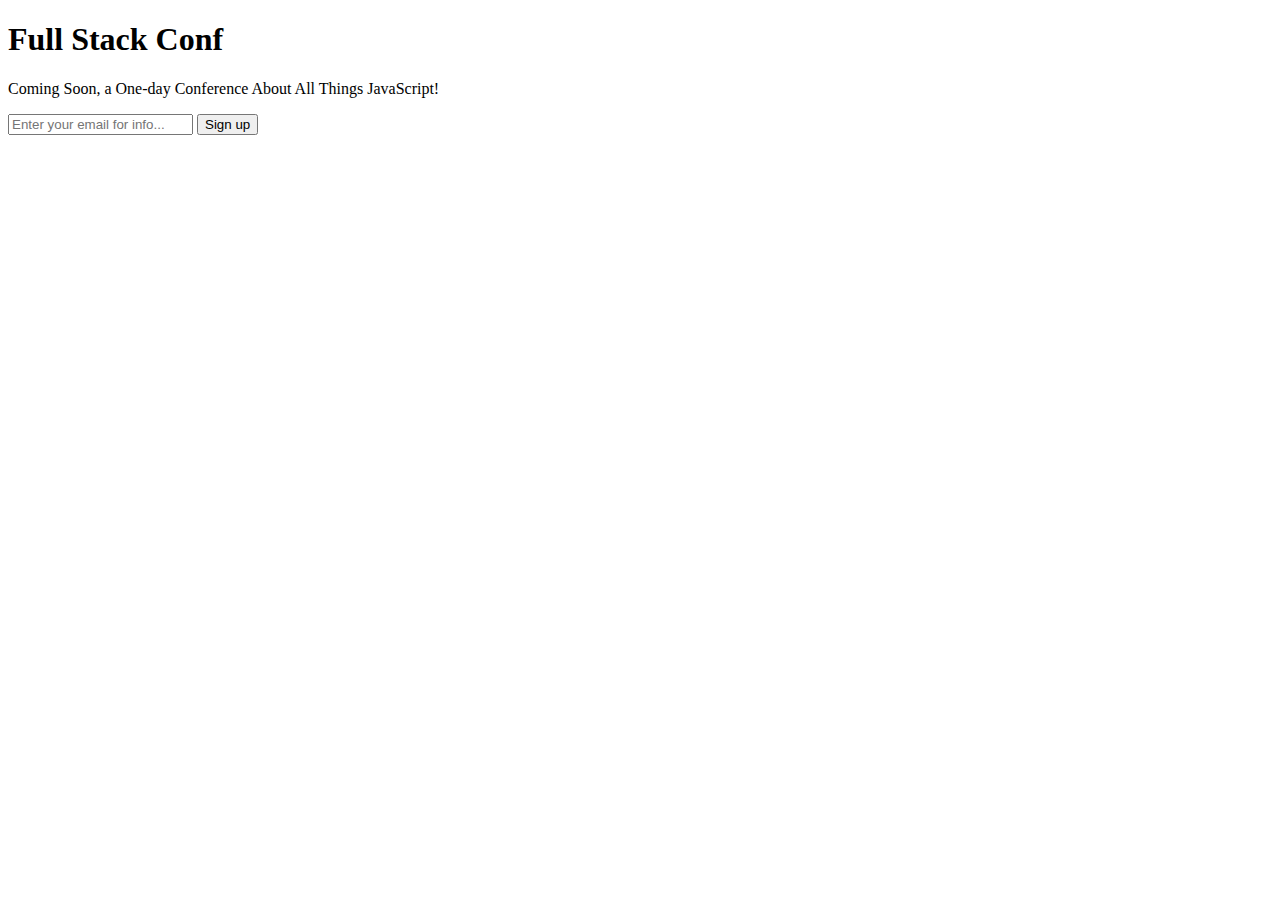
<file: bootstrapBasics/1-getting-to-know-bootstrap-4/4-creating-a-simple-page/final/index.html>
<!DOCTYPE html>
<html lang="en">
  <head>
		<title>Full Stack Conf</title>
    <!-- Required meta tags always come first -->
    <meta charset="utf-8">
    <meta name="viewport" content="width=device-width, initial-scale=1, shrink-to-fit=no">
    <meta http-equiv="x-ua-compatible" content="ie=edge">

    <!-- Bootstrap CSS -->
    <link rel="stylesheet" href="https://maxcdn.bootstrapcdn.com/bootstrap/4.0.0-alpha.2/css/bootstrap.min.css" integrity="sha384-y3tfxAZXuh4HwSYylfB+J125MxIs6mR5FOHamPBG064zB+AFeWH94NdvaCBm8qnd" crossorigin="anonymous">
  </head>
  <body>
		
		<div class="container text-xs-center">
    	<h1 class="display-1">Full Stack Conf</h1>
			<p class="lead">Coming Soon, a One-day Conference About All Things JavaScript!</p>
			
			<div class="col-lg-6 col-lg-offset-3">
				<div class="input-group">
					<input type="text" class="form-control" placeholder="Enter your email for info...">
					<span class="input-group-btn">
						<button class="btn btn-secondary" type="button">Sign up</button>
					</span>
				</div>
			</div>
		</div>
		
    <!-- jQuery first, then Bootstrap JS. -->
    <script src="https://ajax.googleapis.com/ajax/libs/jquery/2.1.4/jquery.min.js"></script>
    <script src="https://maxcdn.bootstrapcdn.com/bootstrap/4.0.0-alpha.2/js/bootstrap.min.js" integrity="sha384-vZ2WRJMwsjRMW/8U7i6PWi6AlO1L79snBrmgiDpgIWJ82z8eA5lenwvxbMV1PAh7" crossorigin="anonymous"></script>
  </body>
</html>
</file>
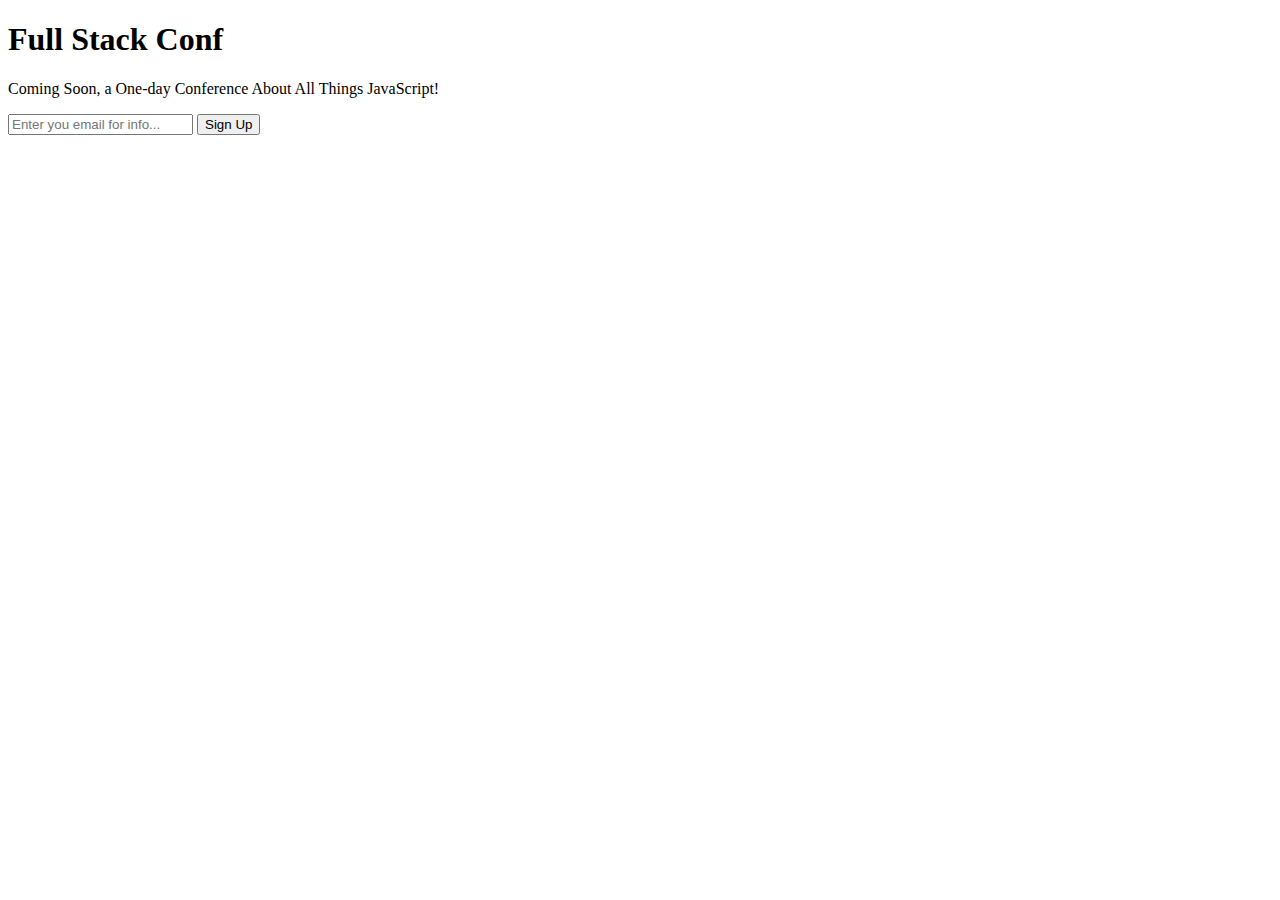
<file: bootstrapBasics/1-getting-to-know-bootstrap-4/4-creating-a-simple-page/start/index.html>
<!DOCTYPE html>
<html lang="en">
  <head>
		<title>Full Stack Conf</title>
    <!-- Required meta tags always come first -->
    <meta charset="utf-8">
    <meta name="viewport" content="width=device-width, initial-scale=1, shrink-to-fit=no">
    <meta http-equiv="x-ua-compatible" content="ie=edge">

    <!-- Bootstrap CSS -->
    <link rel="stylesheet" href="https://maxcdn.bootstrapcdn.com/bootstrap/4.0.0-alpha.2/css/bootstrap.min.css" integrity="sha384-y3tfxAZXuh4HwSYylfB+J125MxIs6mR5FOHamPBG064zB+AFeWH94NdvaCBm8qnd" crossorigin="anonymous">
  </head>
  <body class="bg-info">
	<div class="container text-xs-center">
	  <h1 class="display-1 m-t-3">Full Stack Conf</h1>
	  <p class="lead m-b-3">Coming Soon, a One-day Conference About All Things JavaScript!</p>

	  <div class="col-lg-6 col-lg-offset-3">
		<div class="input-group">
		  <input type="text" class="form-control" placeholder="Enter you email for info...">
		  <span class="input-group-btn">
			<button class="btn btn-primary " type="button">Sign Up</button>
		  </span>
		</div>
	  </div>
	</div>
	
	</div class="container">
	<!-- jQuery first, then Bootstrap JS. -->
    <script src="https://ajax.googleapis.com/ajax/libs/jquery/2.1.4/jquery.min.js"></script>
    <script src="https://maxcdn.bootstrapcdn.com/bootstrap/4.0.0-alpha.2/js/bootstrap.min.js" integrity="sha384-vZ2WRJMwsjRMW/8U7i6PWi6AlO1L79snBrmgiDpgIWJ82z8eA5lenwvxbMV1PAh7" crossorigin="anonymous"></script>
  </body>
</html>
</file>
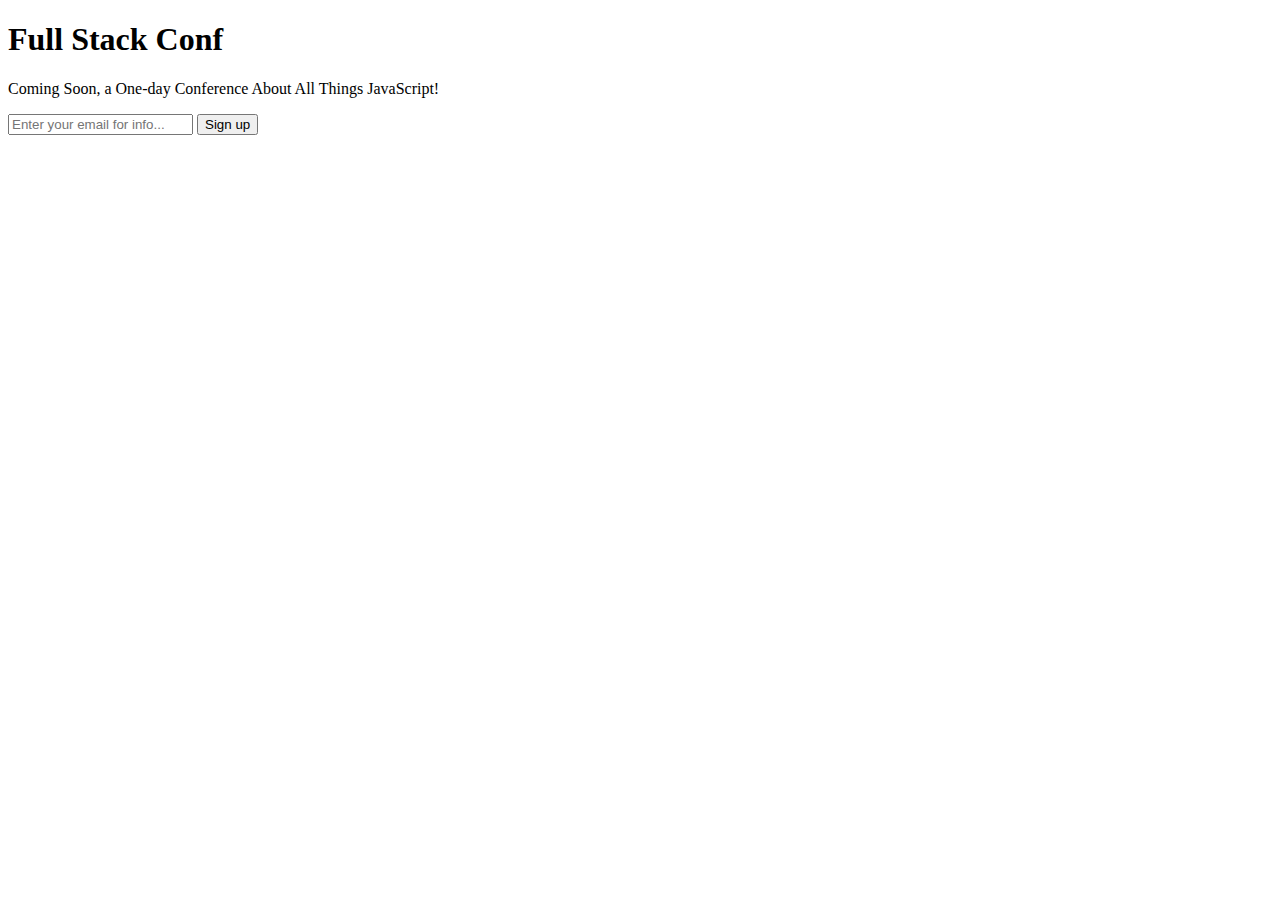
<file: bootstrapBasics/1-getting-to-know-bootstrap-4/5-enhancing-the-page/final/index.html>
<!DOCTYPE html>
<html lang="en">
  <head>
		<title>Full Stack Conf</title>
    <!-- Required meta tags always come first -->
    <meta charset="utf-8">
    <meta name="viewport" content="width=device-width, initial-scale=1, shrink-to-fit=no">
    <meta http-equiv="x-ua-compatible" content="ie=edge">

    <!-- Bootstrap CSS -->
    <link rel="stylesheet" href="https://maxcdn.bootstrapcdn.com/bootstrap/4.0.0-alpha.2/css/bootstrap.min.css" integrity="sha384-y3tfxAZXuh4HwSYylfB+J125MxIs6mR5FOHamPBG064zB+AFeWH94NdvaCBm8qnd" crossorigin="anonymous">
  </head>
  <body class="bg-info">
		
		<div class="container text-xs-center">
    	<h1 class="display-1 m-t-3">Full Stack Conf</h1>
			<p class="lead m-b-3">Coming Soon, a One-day Conference About All Things JavaScript!</p>
			
			<div class="col-lg-6 col-lg-offset-3">
				<div class="input-group">
					<input type="text" class="form-control" placeholder="Enter your email for info...">
					<span class="input-group-btn">
						<button class="btn btn-primary" type="button">Sign up</button>
					</span>
				</div>
			</div>
		</div>
		
    <!-- jQuery first, then Bootstrap JS. -->
    <script src="https://ajax.googleapis.com/ajax/libs/jquery/2.1.4/jquery.min.js"></script>
    <script src="https://maxcdn.bootstrapcdn.com/bootstrap/4.0.0-alpha.2/js/bootstrap.min.js" integrity="sha384-vZ2WRJMwsjRMW/8U7i6PWi6AlO1L79snBrmgiDpgIWJ82z8eA5lenwvxbMV1PAh7" crossorigin="anonymous"></script>
  </body>
</html>
</file>
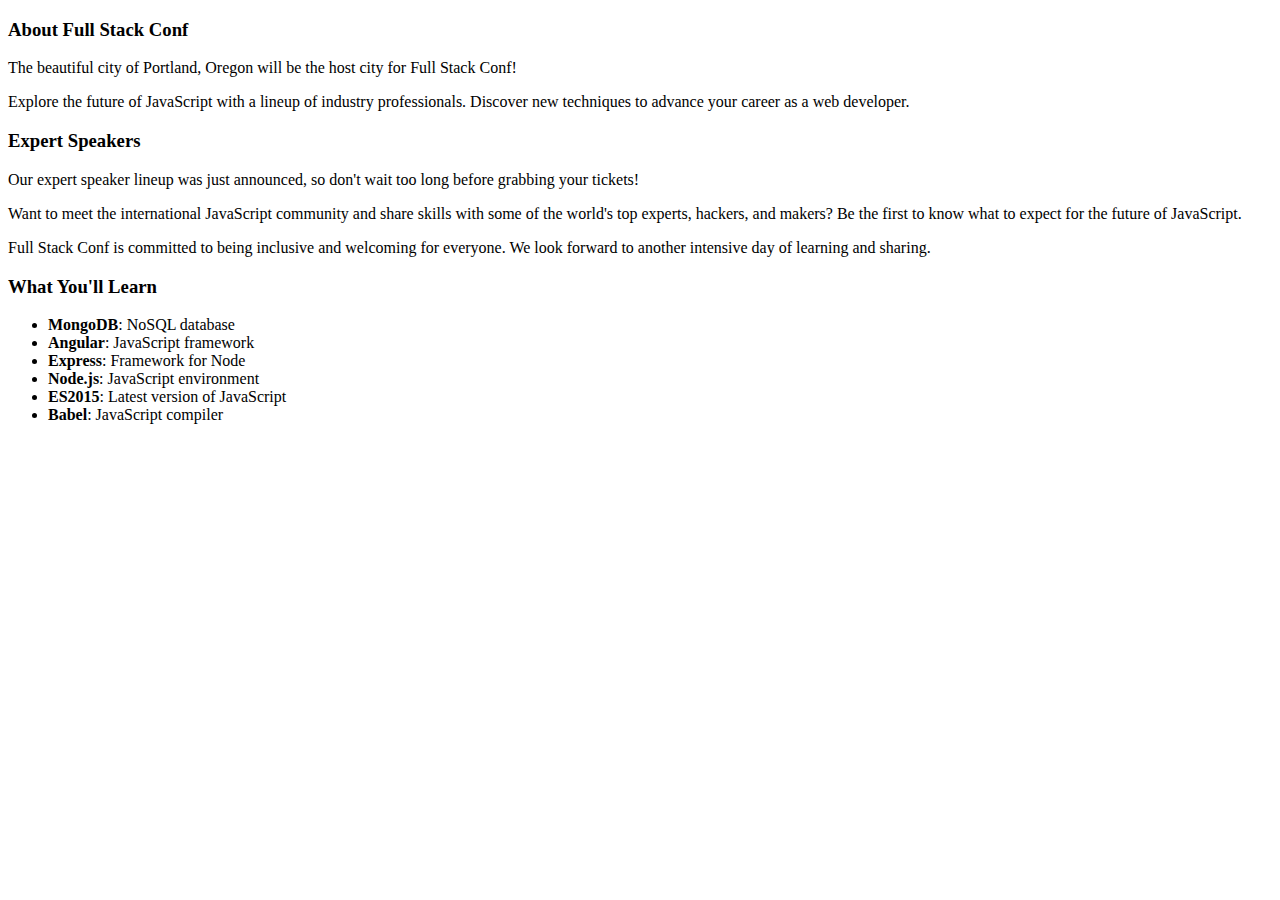
<file: bootstrapBasics/2-responsive-layouts-with-bootstrap-grid/3-how-the-bootstrap-grid-works/final/index.html>
<!DOCTYPE html>
<html lang="en">
  <head>
    <meta charset="utf-8">
    <meta name="viewport" content="width=device-width, initial-scale=1, shrink-to-fit=no">
    <meta http-equiv="x-ua-compatible" content="ie=edge">
    <title>Full Stack Conf</title>
    <!-- bootstrap css -->
		<link rel="stylesheet" href="https://maxcdn.bootstrapcdn.com/bootstrap/4.0.0-alpha.2/css/bootstrap.min.css" integrity="sha384-y3tfxAZXuh4HwSYylfB+J125MxIs6mR5FOHamPBG064zB+AFeWH94NdvaCBm8qnd" crossorigin="anonymous">
  </head>
  <body>

		<div class="container">
			
			<!-- about -->
			<div class="row">
				<div class="col-sm-4">
          <h3>About Full Stack Conf</h3>
		      <p>The beautiful city of Portland, Oregon will be the host city for Full Stack Conf!</p>
		      <p>Explore the future of JavaScript with a lineup of industry professionals. Discover new techniques to advance your career as a web developer.</p>
				</div>
				
				<div class="col-sm-4">
		      <h3>Expert Speakers</h3>
  	      <p>Our expert speaker lineup was just announced, so don't wait too long before grabbing your tickets!</p>
		      <p>Want to meet the international JavaScript community and share skills with some of the world's top experts, hackers, and makers? Be the first to know what to expect for the future of JavaScript.</p>
		      <p>Full Stack Conf is committed to being inclusive and welcoming for everyone. We look forward to another intensive day of learning and sharing.</p>
				</div>
				
				<div class="col-sm-4">
          <h3>What You'll Learn</h3>
		      <ul>
		      	<li><strong>MongoDB</strong>: NoSQL database</li>
		      	<li><strong>Angular</strong>: JavaScript framework</li>
		      	<li><strong>Express</strong>: Framework for Node</li>
		      	<li><strong>Node.js</strong>: JavaScript environment</li>
		      	<li><strong>ES2015</strong>: Latest version of JavaScript</li>
		      	<li><strong>Babel</strong>: JavaScript compiler</li>
		      </ul>
				</div>
			</div><!-- /about -->
			
		</div><!-- /.container -->
		
    <!-- jQuery first, then bootstrap js -->
		<script src="https://ajax.googleapis.com/ajax/libs/jquery/2.1.4/jquery.min.js"></script>
		<script src="https://maxcdn.bootstrapcdn.com/bootstrap/4.0.0-alpha.2/js/bootstrap.min.js" integrity="sha384-vZ2WRJMwsjRMW/8U7i6PWi6AlO1L79snBrmgiDpgIWJ82z8eA5lenwvxbMV1PAh7" crossorigin="anonymous"></script>
  </body>
</html>
</file>
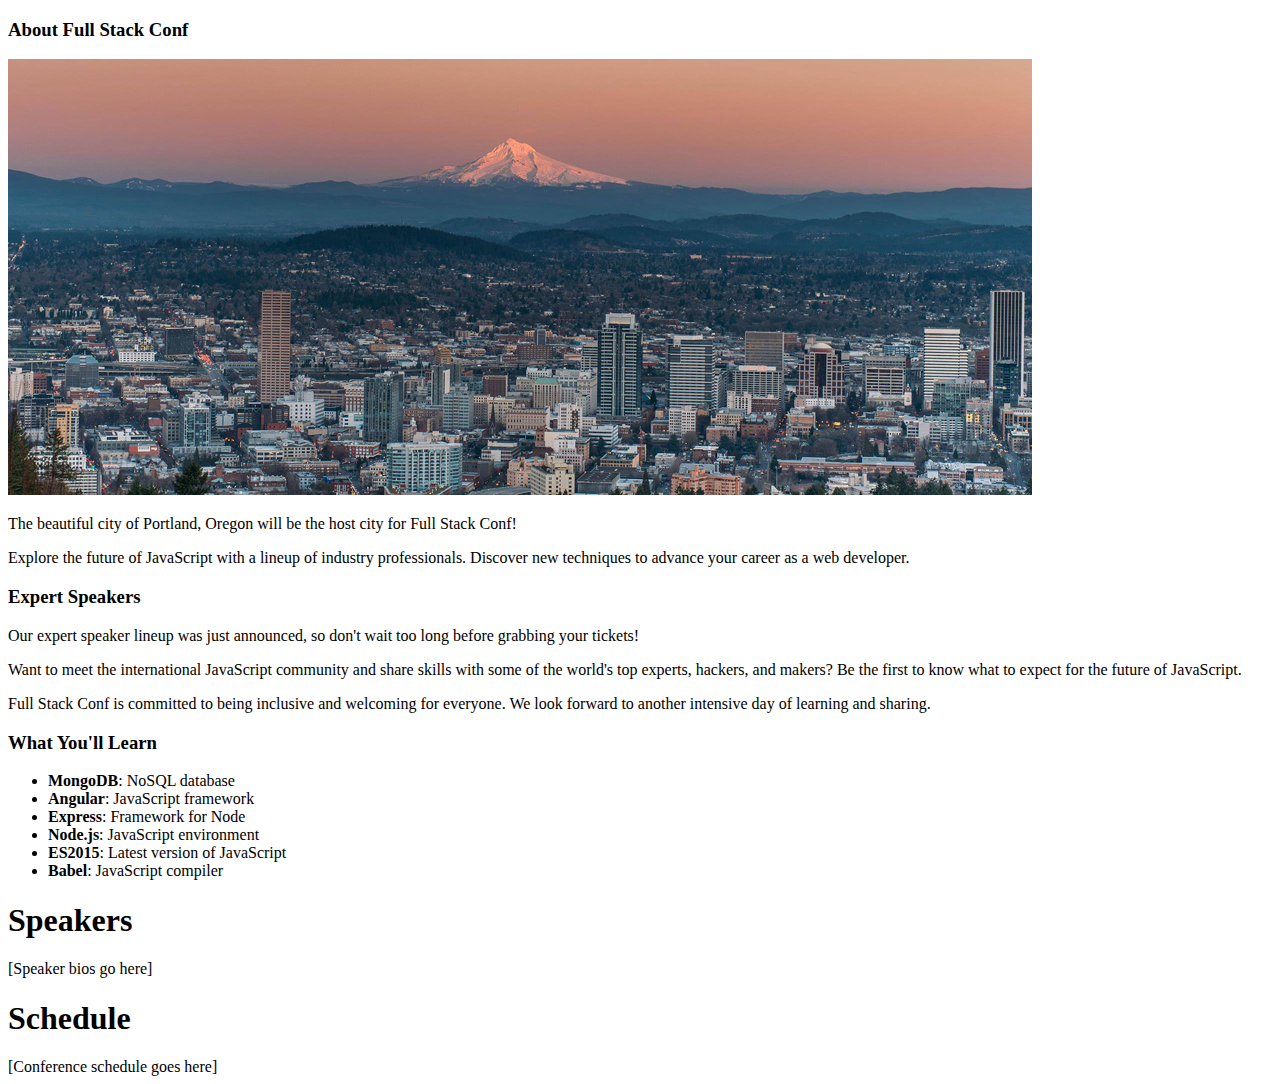
<file: bootstrapBasics/2-responsive-layouts-with-bootstrap-grid/4-styling-content/final/index.html>
<!DOCTYPE html>
<html lang="en">
  <head>
    <meta charset="utf-8">
    <meta name="viewport" content="width=device-width, initial-scale=1, shrink-to-fit=no">
    <meta http-equiv="x-ua-compatible" content="ie=edge">
    <title>Full Stack Conf</title>
    <!-- bootstrap css -->
		<link rel="stylesheet" href="https://maxcdn.bootstrapcdn.com/bootstrap/4.0.0-alpha.2/css/bootstrap.min.css" integrity="sha384-y3tfxAZXuh4HwSYylfB+J125MxIs6mR5FOHamPBG064zB+AFeWH94NdvaCBm8qnd" crossorigin="anonymous">
  </head>
  <body>

		<div class="container p-t-2">
			
			<!-- about -->
			<div class="row">
				<div class="col-sm-4">
          <h3 class="m-b-2">About Full Stack Conf</h3>
					<img class="m-b-1 img-fluid img-rounded" src="img/pdx.jpg" alt="Portland">
		      <p>The beautiful city of Portland, Oregon will be the host city for Full Stack Conf!</p>
		      <p>Explore the future of JavaScript with a lineup of industry professionals. Discover new techniques to advance your career as a web developer.</p>
				</div>
				
				<div class="col-sm-4">
		      <h3 class="m-b-2">Expert Speakers</h3>
  	      <p>Our expert speaker lineup was just announced, so don't wait too long before grabbing your tickets!</p>
		      <p>Want to meet the international JavaScript community and share skills with some of the world's top experts, hackers, and makers? Be the first to know what to expect for the future of JavaScript.</p>
		      <p>Full Stack Conf is committed to being inclusive and welcoming for everyone. We look forward to another intensive day of learning and sharing.</p>
				</div>
				
				<div class="col-sm-4">
          <h3 class="m-b-2">What You'll Learn</h3>
		      <ul>
		      	<li><strong>MongoDB</strong>: NoSQL database</li>
		      	<li><strong>Angular</strong>: JavaScript framework</li>
		      	<li><strong>Express</strong>: Framework for Node</li>
		      	<li><strong>Node.js</strong>: JavaScript environment</li>
		      	<li><strong>ES2015</strong>: Latest version of JavaScript</li>
		      	<li><strong>Babel</strong>: JavaScript compiler</li>
		      </ul>
				</div>
			</div><!-- /about -->
			
			<!-- speakers -->
			<h1 class="display-4 text-xs-center m-y-3 text-muted">Speakers</h1>
			[Speaker bios go here]
			
			<!-- schedule -->
			<h1 class="display-4 text-xs-center m-y-3 text-muted">Schedule</h1>
			[Conference schedule goes here]
			
		</div><!-- /.container -->
		
    <!-- jQuery first, then bootstrap js -->
		<script src="https://ajax.googleapis.com/ajax/libs/jquery/2.1.4/jquery.min.js"></script>
		<script src="https://maxcdn.bootstrapcdn.com/bootstrap/4.0.0-alpha.2/js/bootstrap.min.js" integrity="sha384-vZ2WRJMwsjRMW/8U7i6PWi6AlO1L79snBrmgiDpgIWJ82z8eA5lenwvxbMV1PAh7" crossorigin="anonymous"></script>
  </body>
</html>
</file>
<file: jsNotes/style.css>
body {
  margin: 0;    /*This gets rid of gap at the top of header*/
}



h1 {
  color: orange;
  background-color: #000;
  margin: auto;
  padding: 5%;
  text-align: center;
  font-size: 5em;
}

.container {
  background-color: pink;
  margin-top: 0%;
}
</file>
<file: python27quickref/main.css>
* {
    box-sizing: border-box;
}

body {
    margin: 0;
    background-color: lightgrey;
    font-family: sans-serif;
}

a {
    text-decoration: none;
}

footer {
    margin: 0;
    padding: 2% 0;
}  

.bold {
    font-weight: bold;
}

.btt {
    background-color: darkgrey;
    color: white;
    padding: 2%;
}

.wrapper {
    margin: auto;
    padding: 0;
    /*background-color: yellow;*/
    display: inline-block;      /* get rid of white space around header */
    width: 100%;
}



.header, footer {
    margin: auto;
    background-color: seagreen;
    text-align:center;
    display: inline-block;          /* get rid of white space around header */
    width: 100%;
    color: white;
}

.header {
    position: fixed;
}


.toc {
    display: inline-block;
    float: left;
    background-color: white;
    margin-left: 10%;
    margin-top: 2.6%;
    width: 15%;
    border: 2px solid grey;
    border-radius: 3em;
    position: fixed;
    margin-top: 7.5%;
}

.toc ul {
    list-style-type: none;
}

.toc h2 {
    text-align: center;
}

.topics {
    margin: auto;
    width: 40%;
    /*background-color: orange;*/
}

.subject {
    border: 2px solid grey;
    padding: 1% 0;    /* vertical space between subjects */
    margin: 6.67% 0;
    background-color: white;
    border-radius: 3em;
}

ul[class="indent"] {
    display: inline-block;
    margin-left: 10%;
}

.subject p { 
    margin-left: 10%;
    margin-right: 10%;
}

.subject h3 {
    text-align: center;
}

.subject a {
    display: inline-block;
    margin-left: 80%;
    margin-bottom: 1%;
    text-decoration: none;
    border-radius: 2em;
}

#resTable {
    width: 90%;
    margin: auto;    /* indent table toward the right */
}

#resTable th {
    display: inline-block;
    color: orange;
    padding: 0 10%;
    margin: 0 2.5%;
    width: 3rem;            /* increase cell size for spacing btwn words */
    text-align: left;       /* line up words along left side, default is center align */
}

#operators {
    margin-top: 18.75%;
}


@media (max-width: 950px) {
    .toc {
        display: block;
        float: none;
        width: 40%;
        margin: auto;
        margin-top: 3%;
    }
    
}
</file>
<file: pythonWiki/main.css>
body {
    margin: 0;
    background-color: lightgrey;
}

h3 {
    text-decoration: underline;
}

footer {
    margin: 0;
    padding: 2.5% 0;
}

.wrapper {
    margin: auto;
    padding: 0;
    /*background-color: yellow;*/
    display: inline-block;      /* get rid of white space around header */
    width: 100%;
}


.header, footer {
    margin: auto;
    background-color: seagreen;
    text-align:center;
    display: inline-block;          /* get rid of white space around header */
    width: 100%;
    color: white;
}



.toc {
    display: inline-block;
    float: left;
    background-color: white;
    margin-left: 10%;
    margin-top: 2.6%;
    width: 15%;
    border: 2px solid grey;
}

.toc ul {
    list-style-type: none;
}

.toc h2 {
    text-align: center;
    text-decoration: underline;
}

.topics {
    margin: auto;
    width: 40%;
    /*background-color: orange;*/
}

.subject {
    border: 2px solid grey;
    padding: 1% 0;    /* vertical space between subjects */
    margin: 6.67% 0;
    background-color: white;
}

.subject p {
    margin-left: 10%;
    margin-right: 10%;
}

.subject h3 {
    text-align: center;
}

.subject a {
    display: inline-block;
    margin-left: 80%;
}

#resTable {
    width: 80%;
    margin: auto;    /* indent table toward the right */
}

#resTable th {
    display: inline-block;
    color: orange;
    padding: 0 3%;
    width: 3rem;            /* increase cell size for spacing btwn words */
    text-align: left;       /* line up words along left side, default is center align */
}

@media (max-width: 950px) {
    .toc {
        display: block;
        float: none;
        width: 40%;
        margin: auto;
        margin-top: 3%;
    }
    
}
</file>
